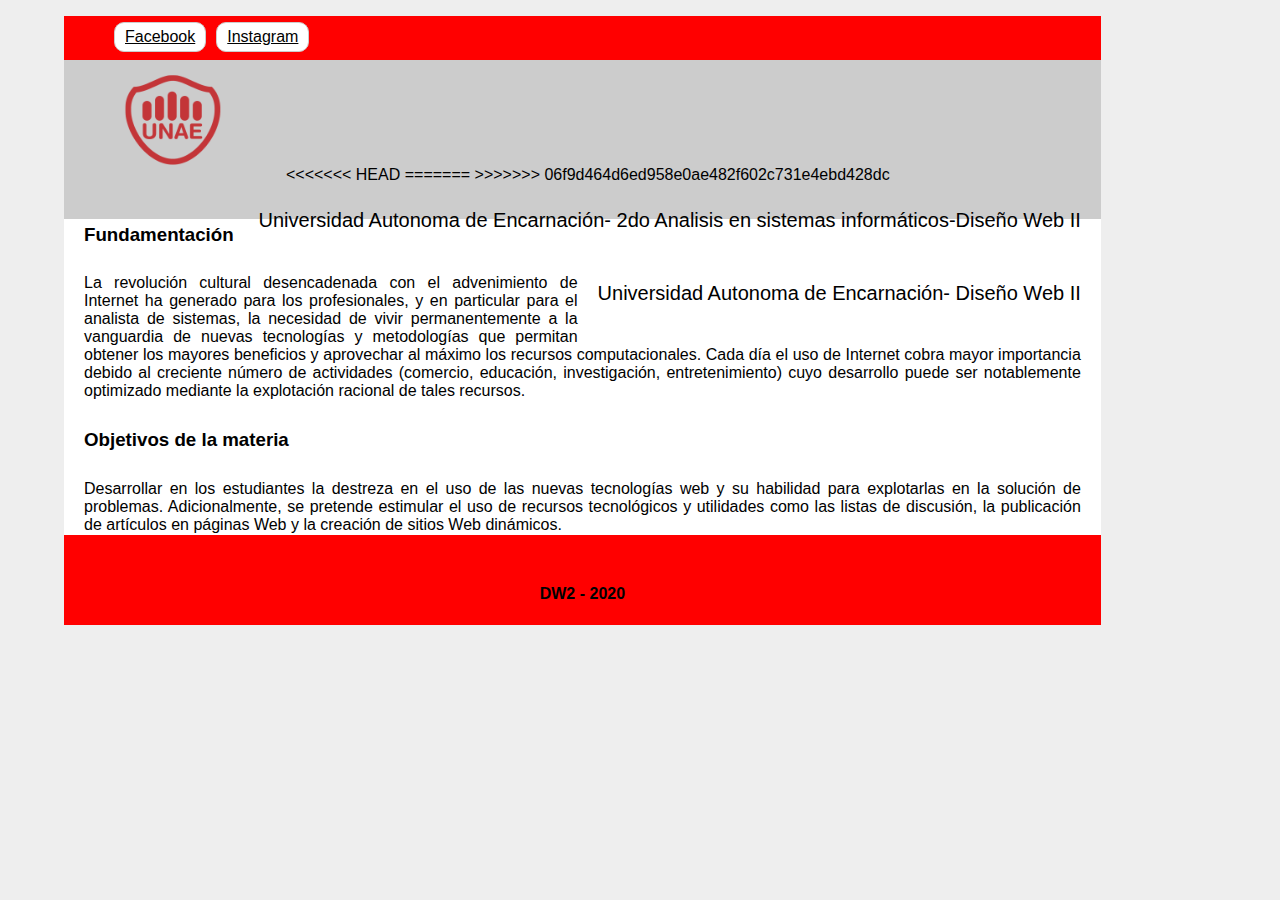
<file: clase02/index.html>
<!DOCTYPE html>
<html lang="es" dir="ltr">
  <head>
    <meta charset="utf-8">
    <title>Clase 02 - 2020- DW2</title>
    <link rel="stylesheet" href="css/estilos.css">
  </head>
  <body>
    <nav>
      <ul>
        <li><a href="#">Facebook</a></li>
        <li><a href="#">Instagram</a></li>
      </ul>
    </nav>
    <header>

      <img src="IMG/logo.png" alt="">
<<<<<<< HEAD
      <p> Universidad Autonoma de  Encarnación- 2do Analisis en sistemas informáticos-Diseño  Web II</p>
=======
      <p> Universidad Autonoma de  Encarnación- Diseño  Web II</p>
>>>>>>> 06f9d464d6ed958e0ae482f602c731e4ebd428dc
    </header>
    <main>
      <h3>Fundamentación </h3>
      <p>
        La revolución cultural desencadenada con el advenimiento de Internet ha generado para los profesionales, y en particular para el analista de sistemas, la necesidad de vivir permanentemente a la vanguardia de nuevas tecnologías y metodologías que permitan obtener los mayores beneficios y aprovechar al máximo los recursos computacionales. Cada día el uso de Internet cobra mayor importancia debido al creciente número de actividades (comercio, educación, investigación, entretenimiento) cuyo desarrollo puede ser notablemente optimizado mediante la explotación racional de tales recursos.
      </p>
      <h3>Objetivos de la materia</h3>
      <p>
        Desarrollar en los estudiantes la destreza en el uso de las nuevas tecnologías web y su habilidad para explotarlas en la solución de problemas. Adicionalmente, se pretende estimular el uso de recursos tecnológicos y utilidades como las listas de discusión, la publicación de artículos en páginas Web y la creación de sitios Web dinámicos.
      </p>
    </main>
    <footer>
      <p>DW2 - 2020   </p>
    </footer>
  </body>
</html>
</file>
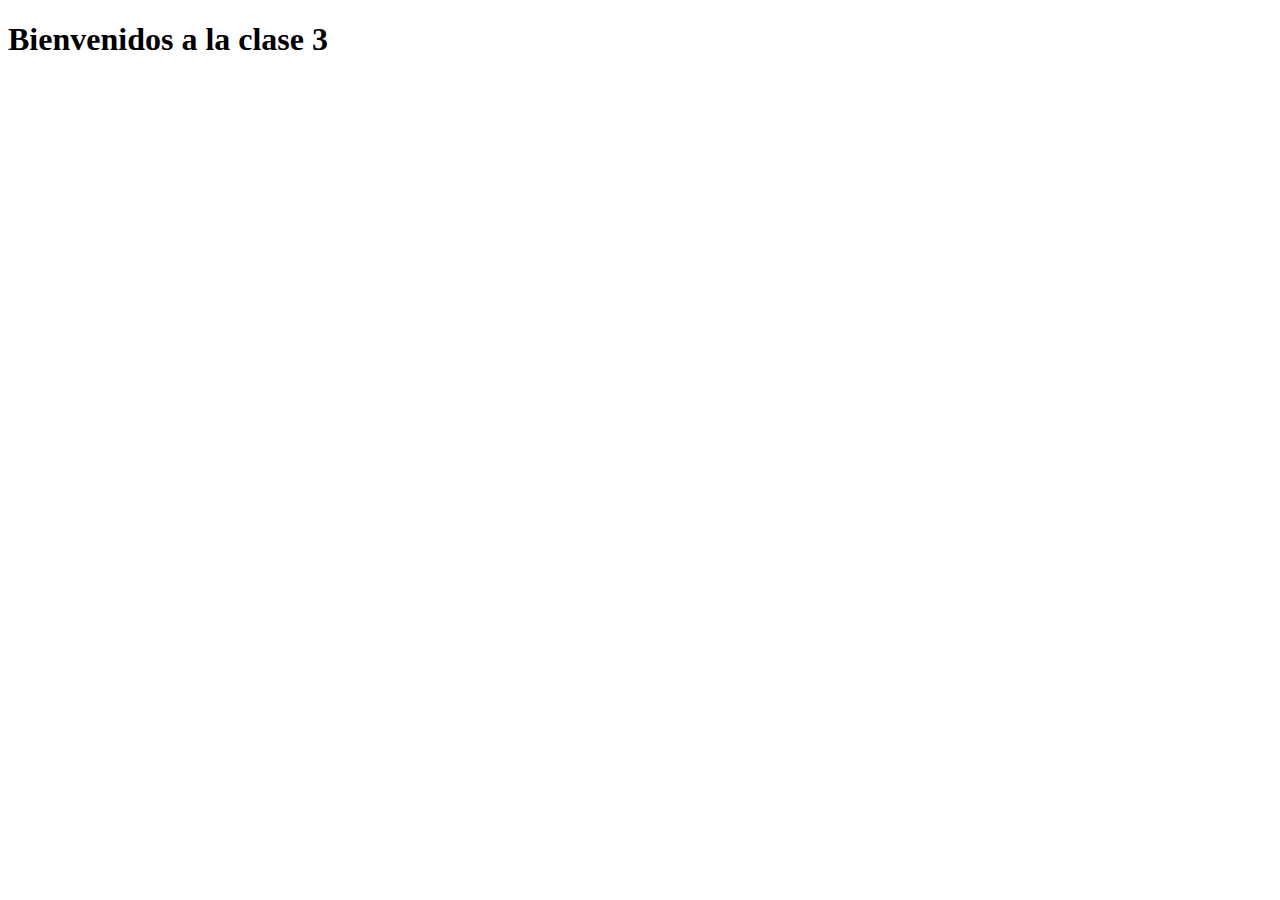
<file: clase03/index.html>
<!DOCTYPE html>
<html lang="es" dir="ltr">
  <head>
    <meta charset="utf-8">
    <title>Clase 03</title>

  </head>
  <body>
    <h1>Bienvenidos a la clase 3 </h1>
    <script src="js/app.js" type="text/javascript" charset="utf-8">
    </script>
  </body>
</html>
</file>
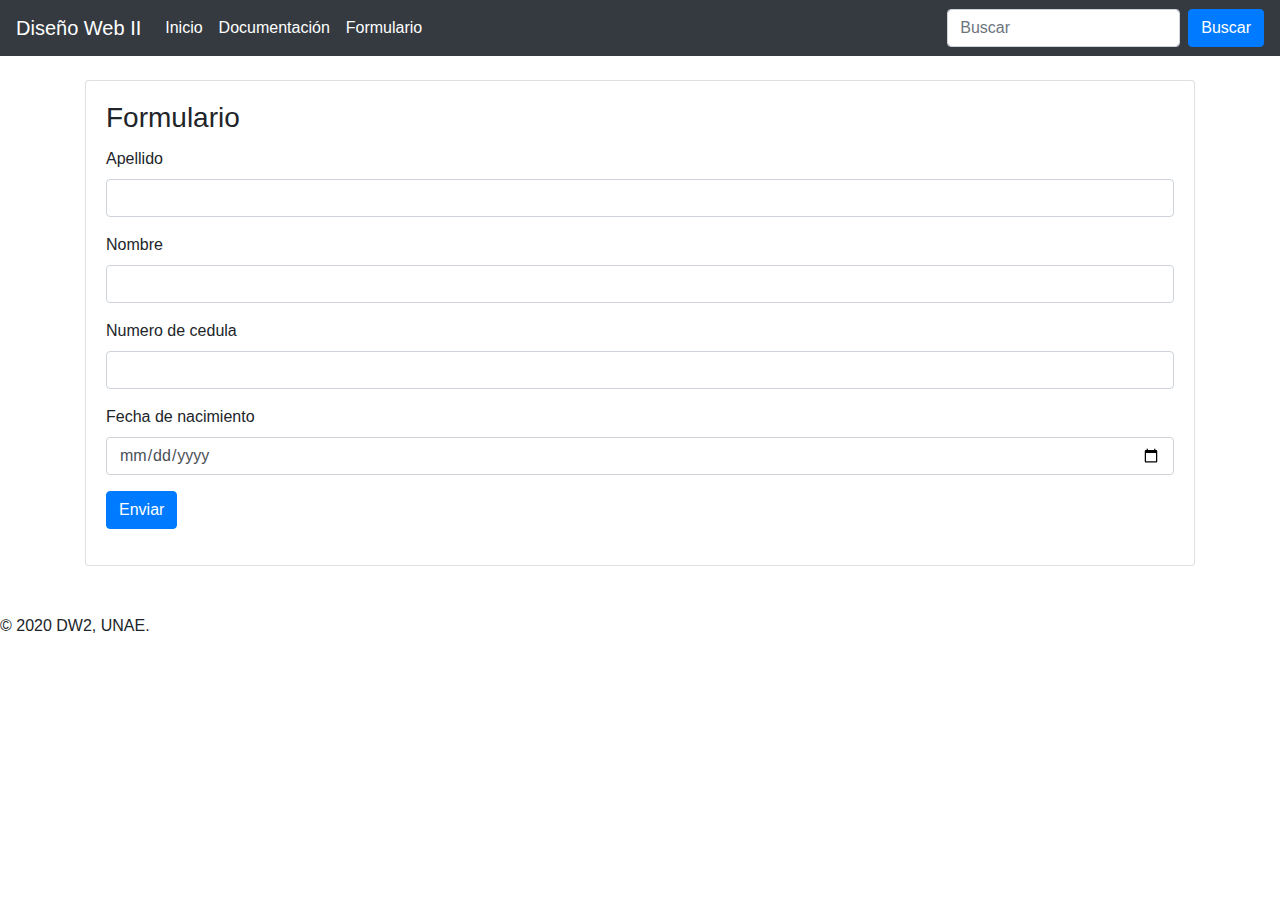
<file: clase06/index.html>
<!DOCTYPE html>
<html lang="es" dir="ltr">
  <head>
    <meta charset="utf-8">
    <title>clase 06</title>
    <link rel="stylesheet" href="lib/bootstrap/css/bootstrap.min.css">
    <script src="lib/jquery/jquery.min.js" charset="utf-8"></script>
    <script src="lib/bootstrap/js/bootstrap.min.js" charset="utf-8"></script>

  </head>
  <body>
    <nav class="navbar navbar-expand-lg navbar-dark bg-dark">
      <a class="navbar-brand" href="#">Diseño Web II</a>
      <button class="navbar-toggler" type="button" data-toggle="collapse" data-target="#navbarSupportedContent" aria-controls="navbarSupportedContent" aria-expanded="false" aria-label="Toggle navigation">
        <span class="navbar-toggler-icon"></span>
      </button>

      <div class="collapse navbar-collapse" id="navbarSupportedContent">
        <ul class="navbar-nav mr-auto">
          <li class="nav-item active">
            <a class="nav-link" href="#">Inicio <span class="sr-only">(current)</span></a>
          </li>
          <li class="nav-item active">
            <a class="nav-link" href="#">Documentación</a>
          </li>
          <li class="nav-item active">
            <a class="nav-link" href="#">Formulario</a>
          </li>
        </ul>
        <form class="form-inline my-2 my-lg-0">
          <input class="form-control mr-sm-2" type="search" placeholder="Buscar" aria-label="Search">
          <button class="btn btn-primary" type="submit">Buscar</button>
        </form>
      </div>
    </nav>
<br>
<div class="container">
<div class="card">
<div class="card-body">
<h3 class="card-title">Formulario</h3>


<form class="" action="index.html" method="post">
  <input type="hidden" id="idx" value="">
    <p>
      <label for="apellido">Apellido</label> <br>
      <input type="text" id="apellido" class="form-control" value="">
    </p>
    <p>
      <label for="nombre">Nombre</label><br>
      <input type="text" id="nombre" value=""  class="form-control" >
    </p>
    <p>
      <label for="cedula">Numero de cedula</label><br>
      <input type="number" id="cedula" value=""  class="form-control" >
    <p>
    <p>
      <label for="fenac">Fecha de nacimiento</label><br>
      <input type="date" id="fenac" value=""  class="form-control" >
    <p>
    <button type="button" id="enviar"  class="btn btn-primary" >Enviar</button>
</form>
</div>
</div>
</div>
<br>
<div class="container" id="datos">

</div>
<br>
<script src="js/app.js" charset="utf-8"></script>
  </body>
</html>
© 2020 DW2, UNAE.
</file>
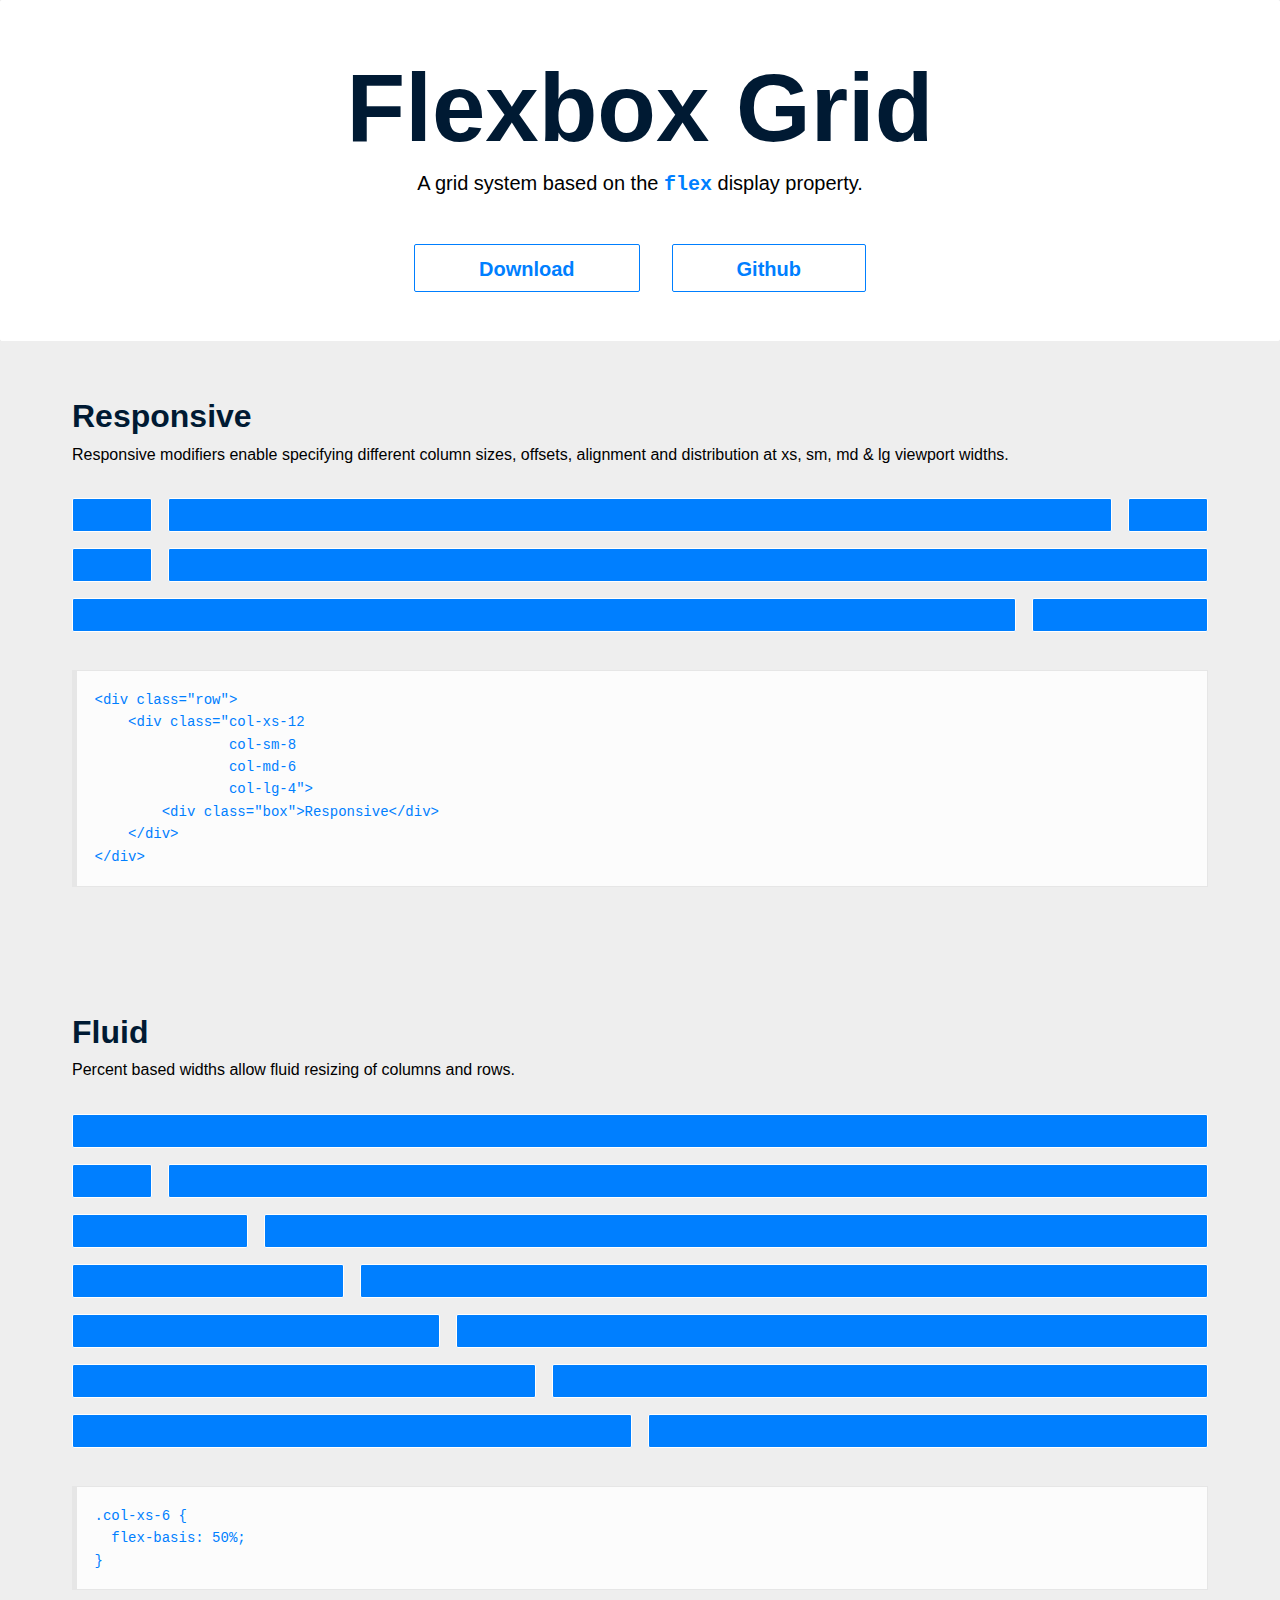
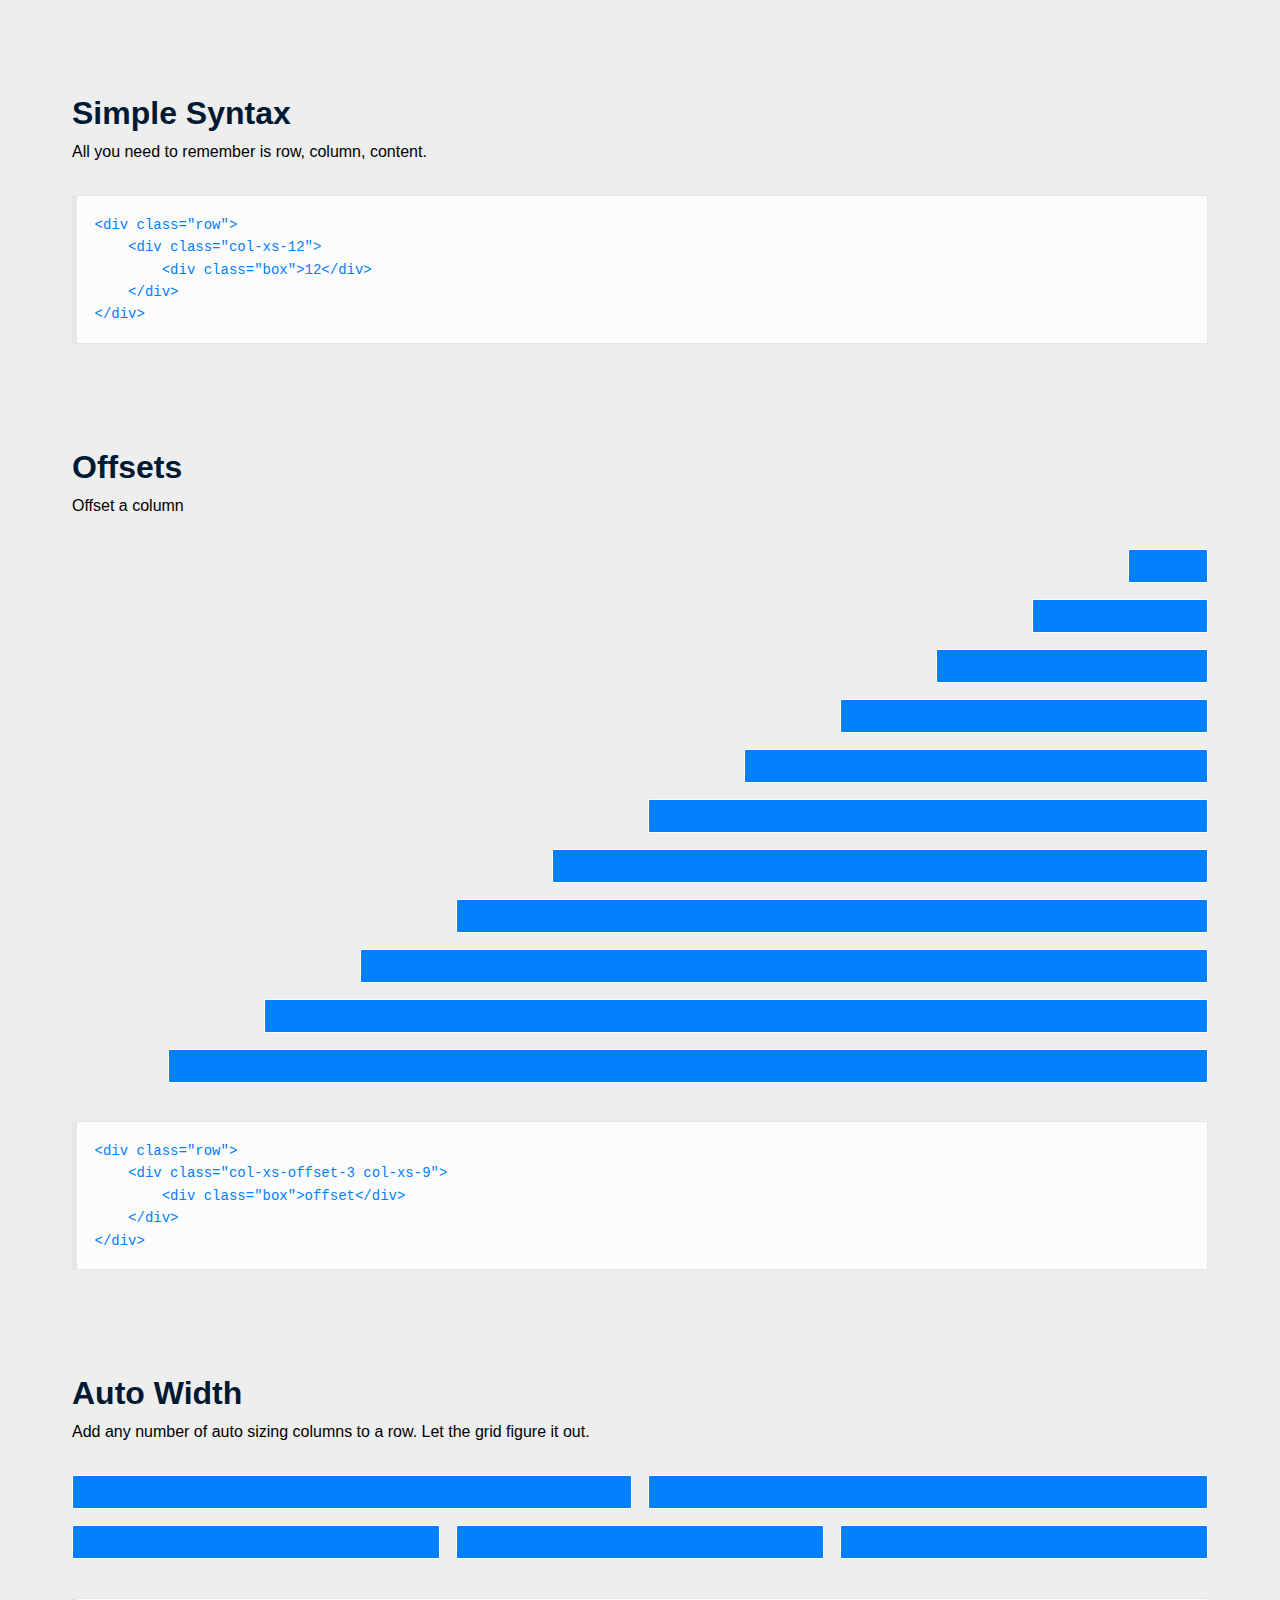
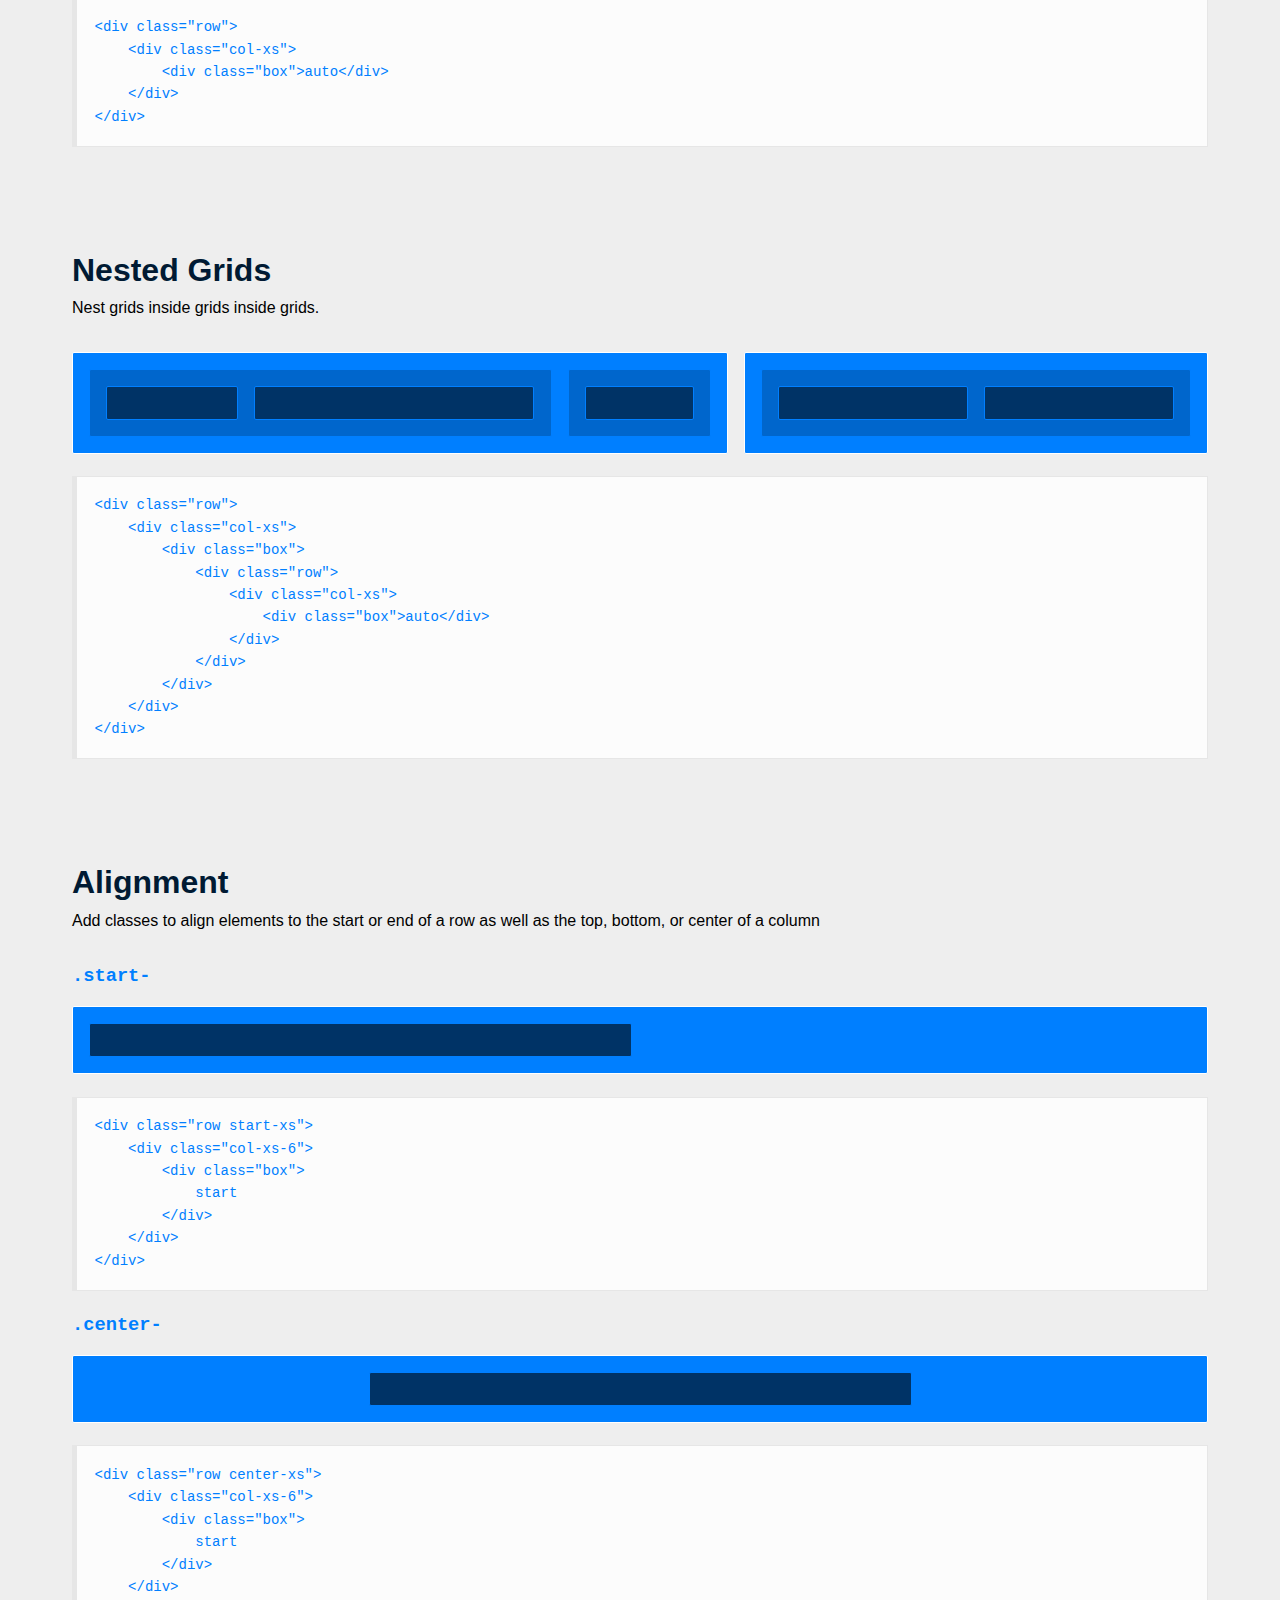
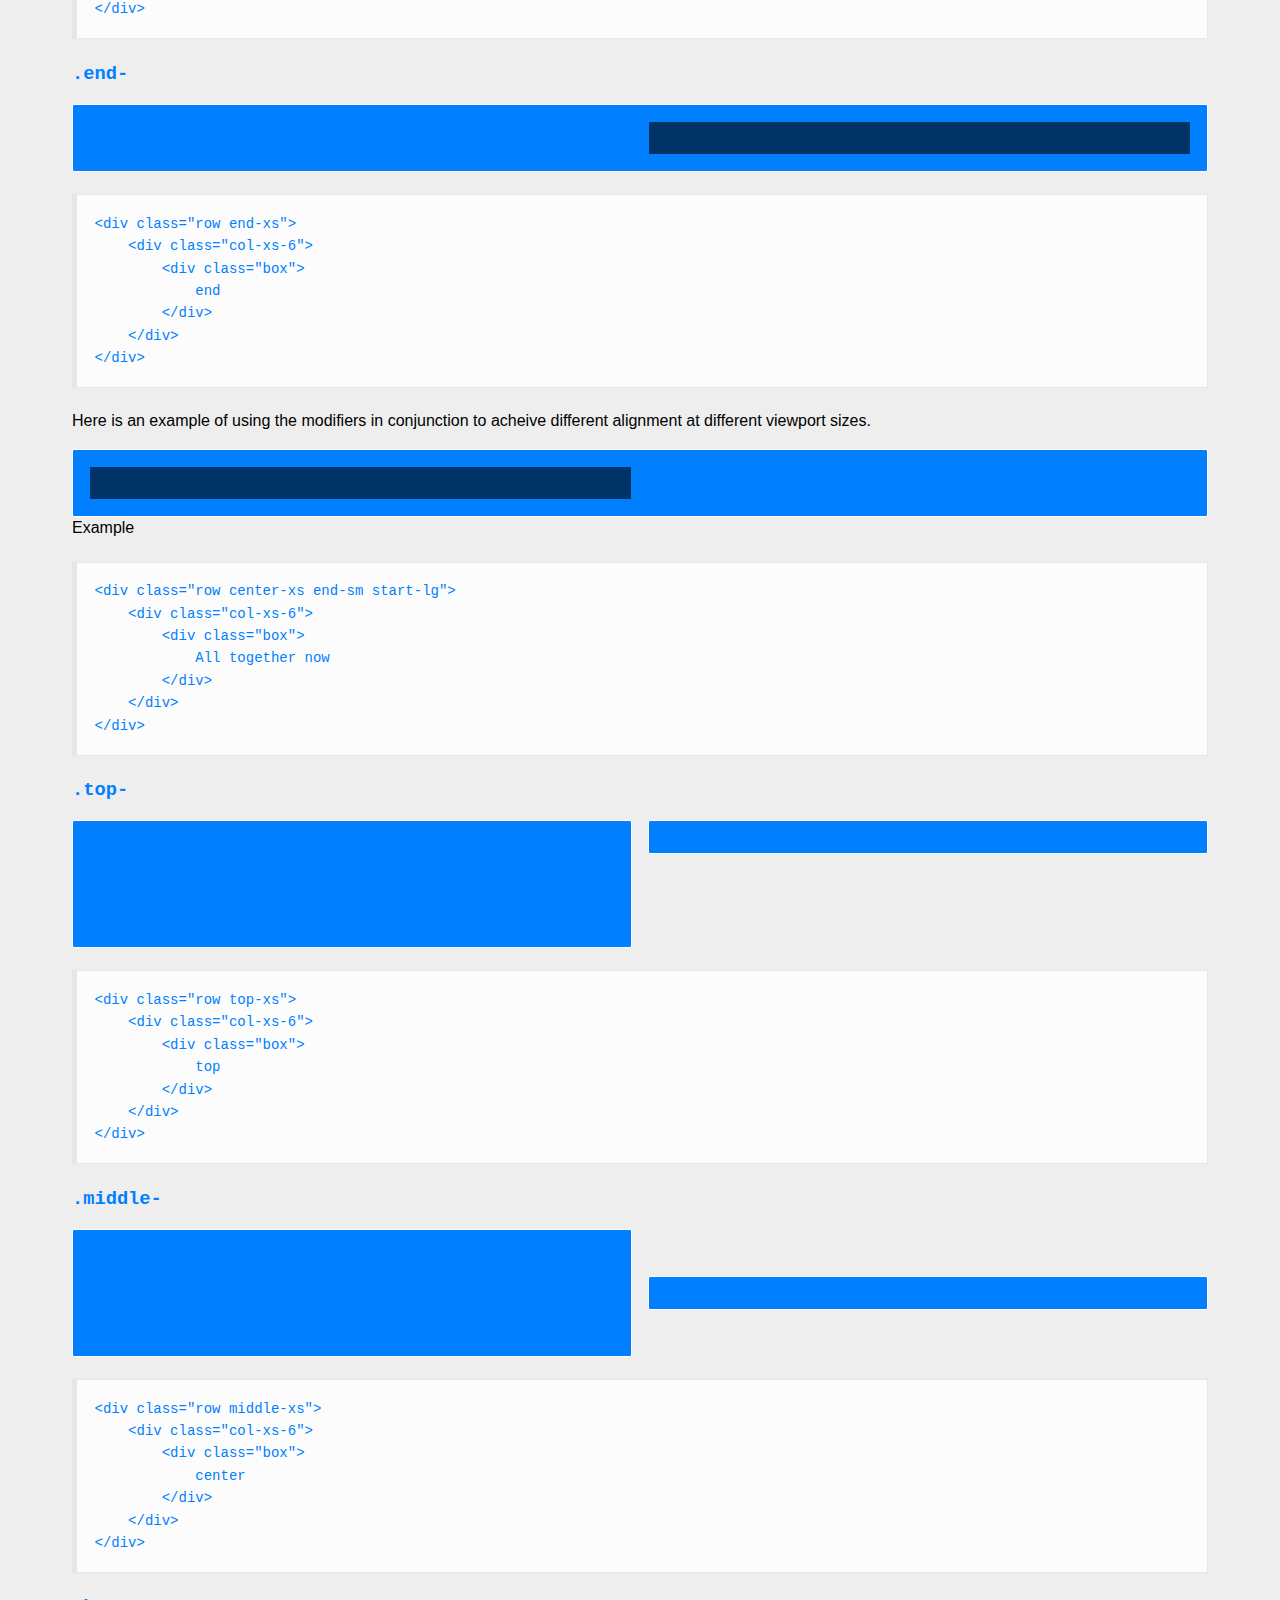
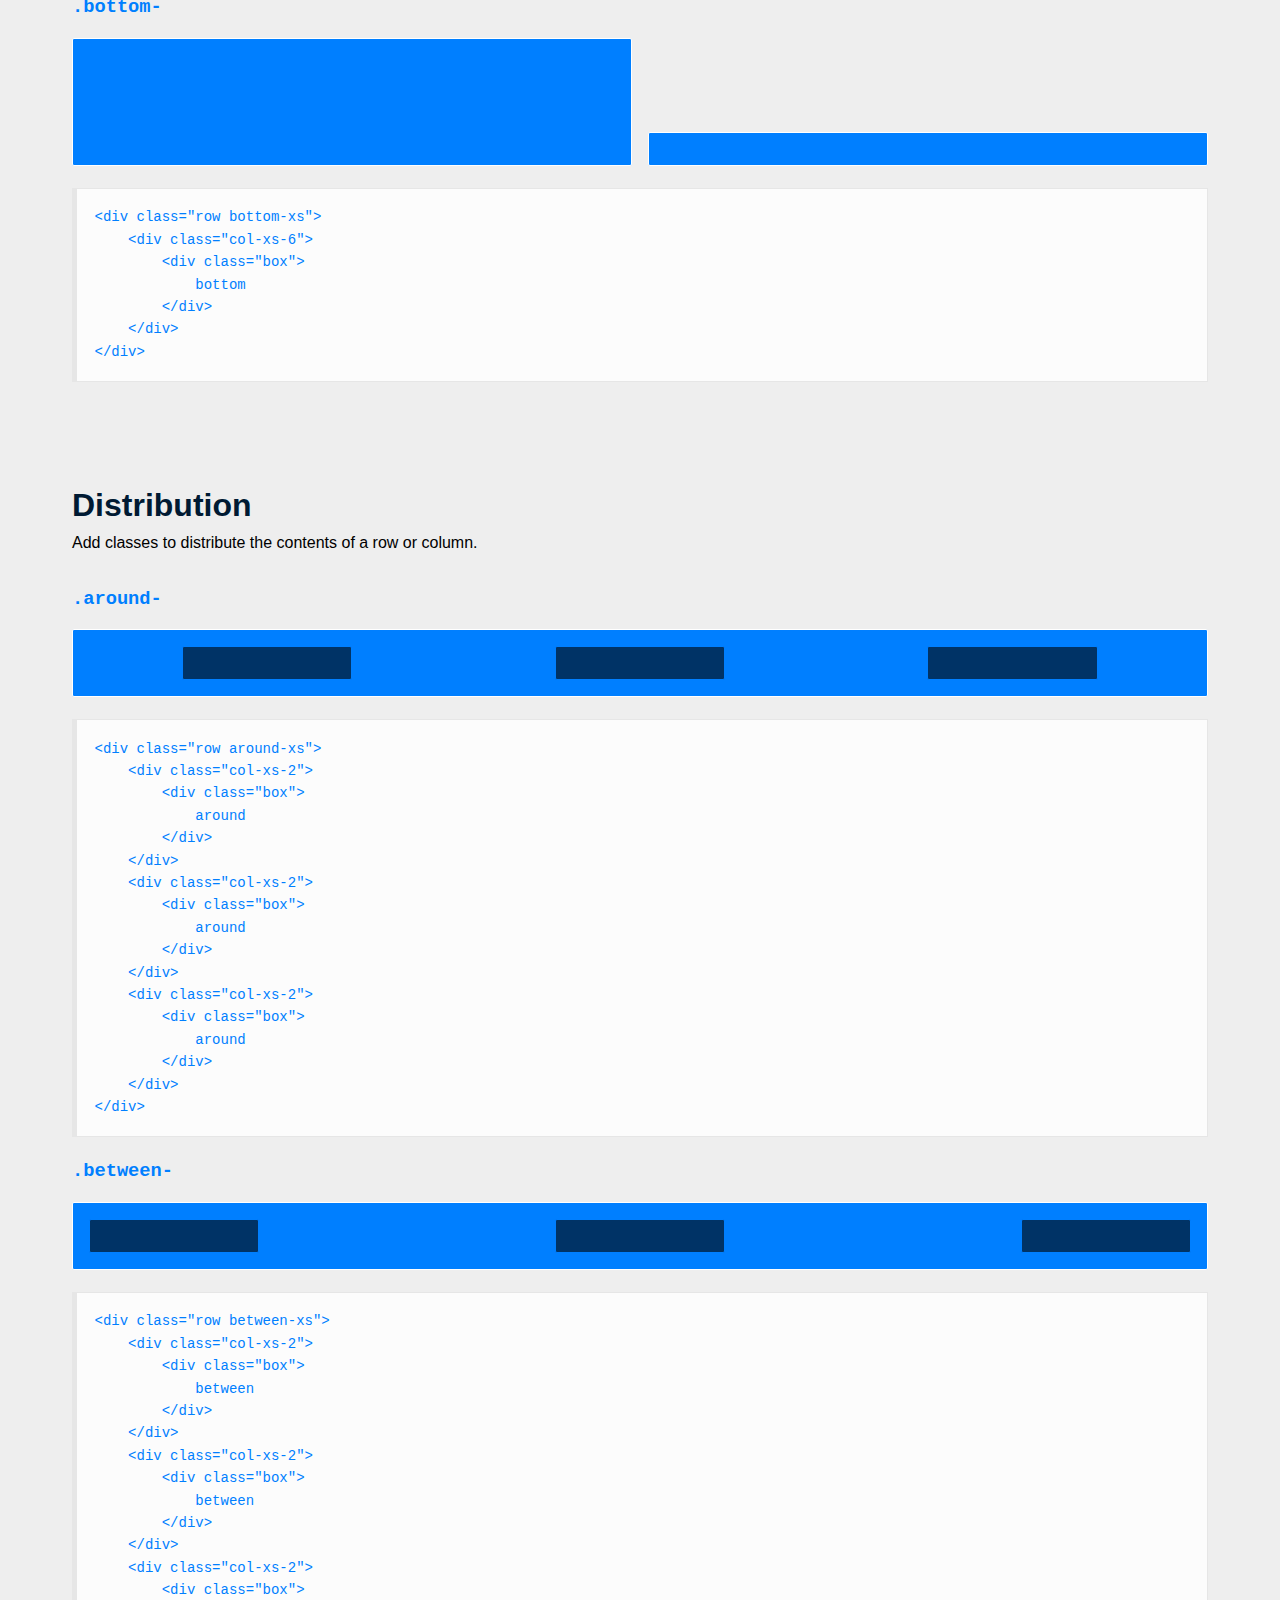
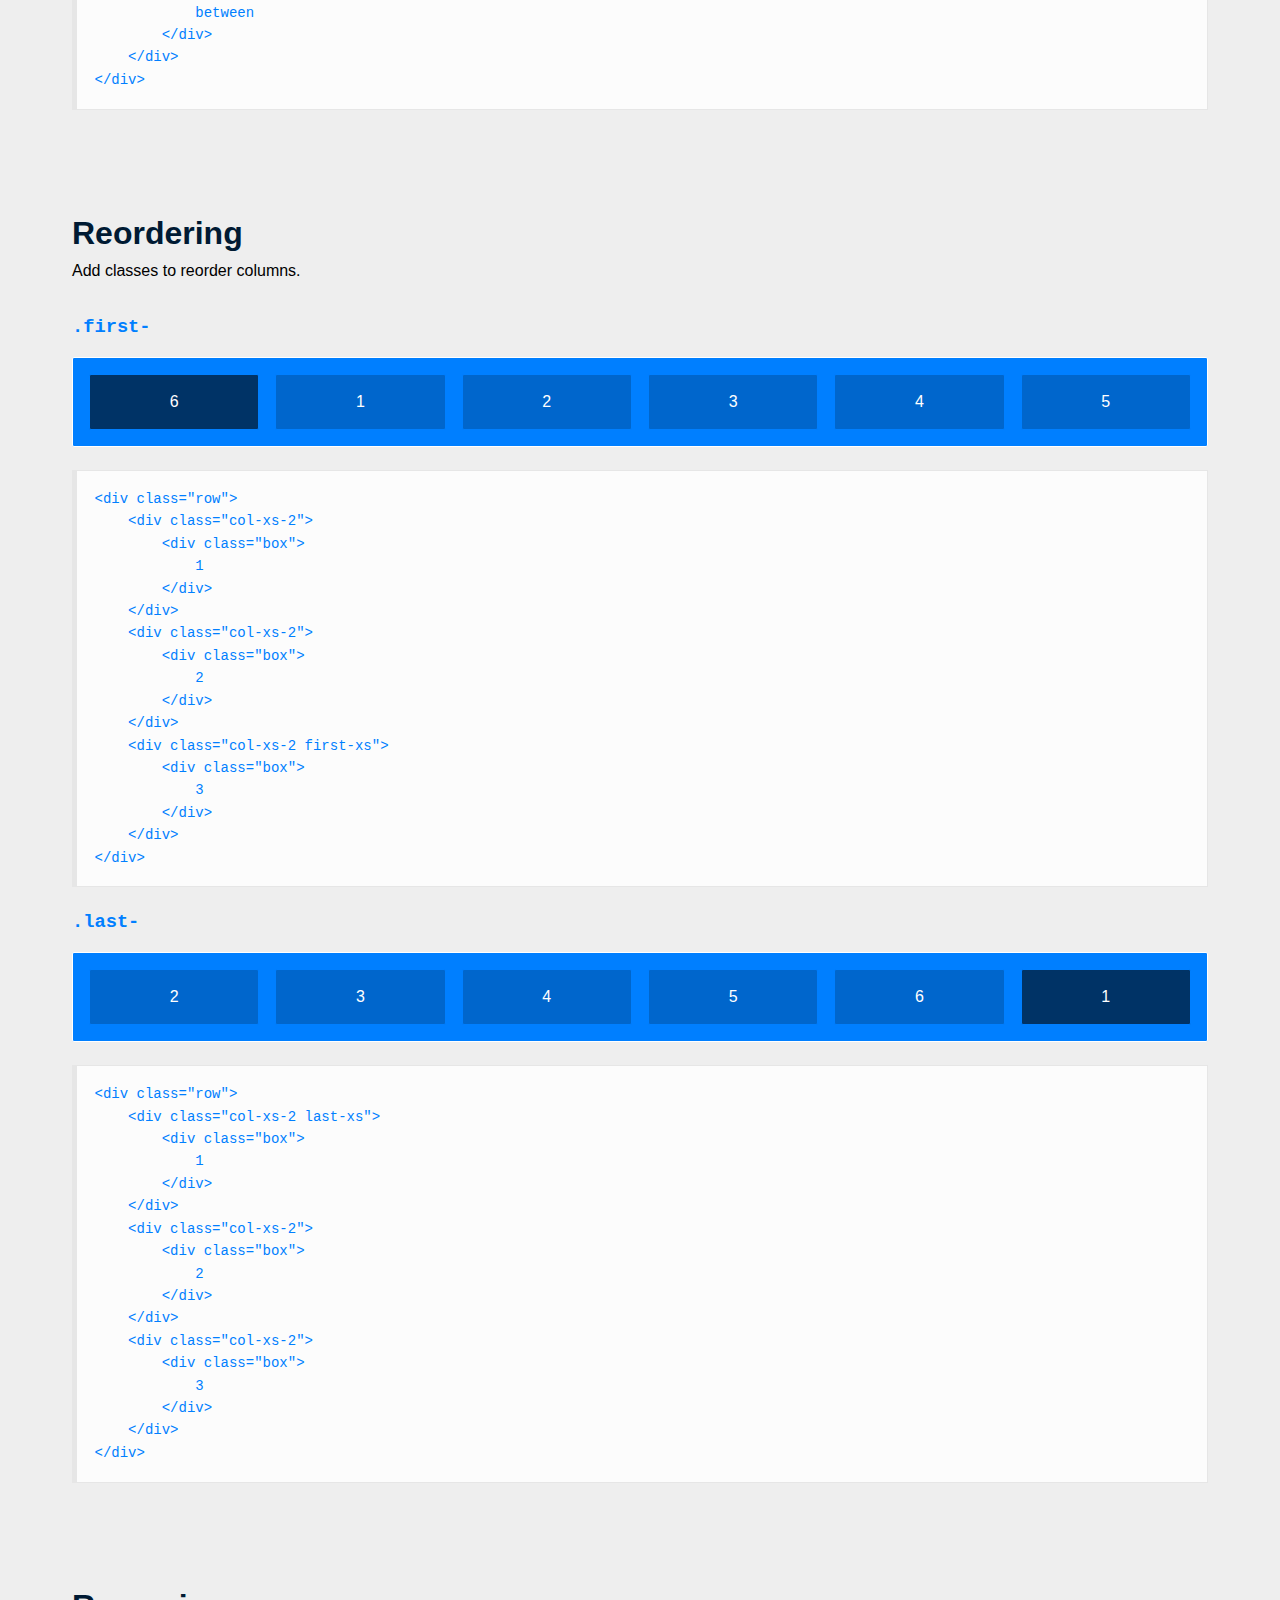
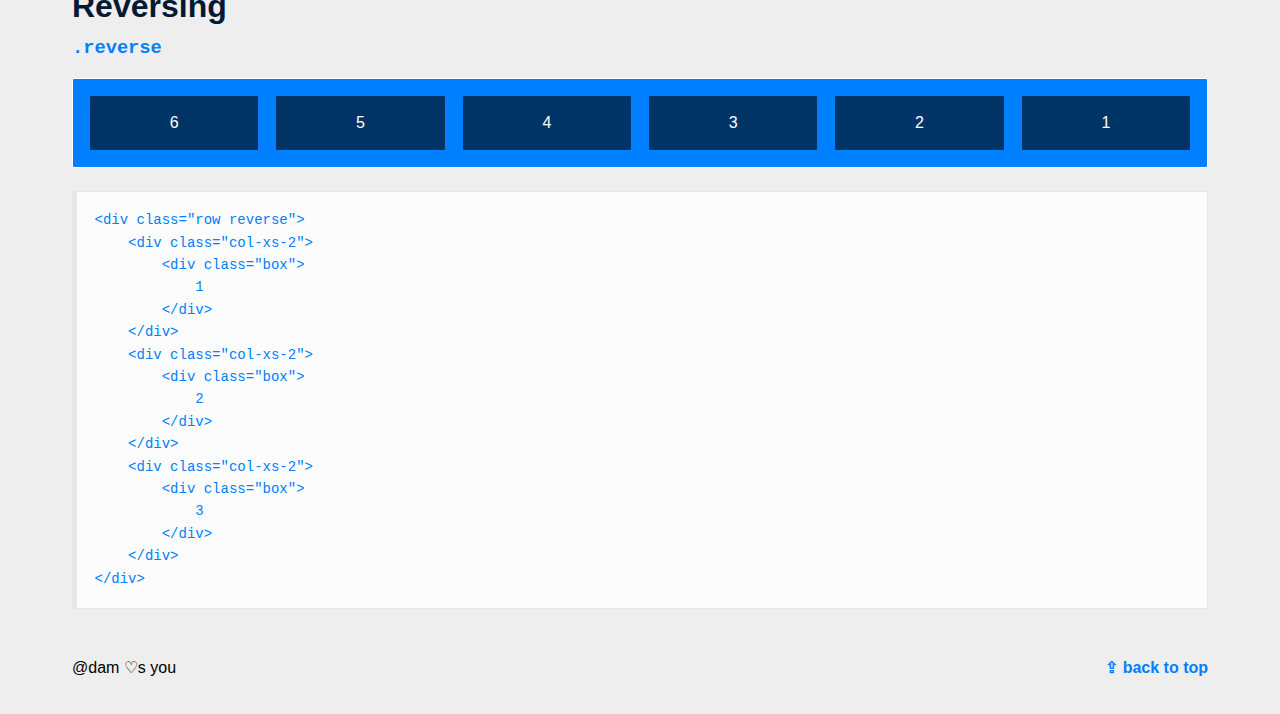
<file: clase06/lib/flexboxgrid-6.3.1/index.html>
<!DOCTYPE HTML><html><head><meta charset="utf-8"><meta http-equiv="X-UA-Compatible" content="IE=edge"><title>Flexbox Grid</title><meta name="viewport" content="width=device-width, initial-scale=1"><style>/*! normalize.css v2.1.3 | MIT License | git.io/normalize */article,aside,details,figcaption,figure,footer,header,hgroup,main,nav,section,summary{display:block}audio,canvas,video{display:inline-block}audio:not([controls]){display:none;height:0}[hidden],template{display:none}html{font-family:sans-serif;-ms-text-size-adjust:100%;-webkit-text-size-adjust:100%}a{background:0 0}a:focus{outline:thin dotted}a:active,a:hover{outline:0}h1{font-size:2em;margin:.67em 0}abbr[title]{border-bottom:1px dotted}b,strong{font-weight:700}dfn{font-style:italic}hr{-moz-box-sizing:content-box;box-sizing:content-box;height:0}mark{background:#ff0;color:#000}code,kbd,pre,samp{font-family:monospace,serif;font-size:1em}q{quotes:"\201C" "\201D" "\2018" "\2019"}small{font-size:80%}sub,sup{font-size:75%;line-height:0;position:relative;vertical-align:baseline}sup{top:-.5em}sub{bottom:-.25em}img{border:0}svg:not(:root){overflow:hidden}figure{margin:0}fieldset{border:1px solid silver;margin:0 2px;padding:.35em .625em .75em}legend{border:0;padding:0}button,input,select,textarea{font-family:inherit;font-size:100%;margin:0}button,input{line-height:normal}button,select{text-transform:none}button,html input[type=button],input[type=reset],input[type=submit]{-webkit-appearance:button;cursor:pointer}button[disabled],html input[disabled]{cursor:default}input[type=checkbox],input[type=radio]{box-sizing:border-box;padding:0}input[type=search]{-webkit-appearance:textfield;-moz-box-sizing:content-box;-webkit-box-sizing:content-box;box-sizing:content-box}input[type=search]::-webkit-search-cancel-button,input[type=search]::-webkit-search-decoration{-webkit-appearance:none}button::-moz-focus-inner,input::-moz-focus-inner{border:0;padding:0}textarea{overflow:auto;vertical-align:top}table{border-collapse:collapse;border-spacing:0}body{box-sizing:border-box;padding:0;margin:0;font-size:18px;font-family:HelveticaNeue-Light,"Helvetica Neue Light","Helvetica Neue",Helvetica,Arial,"Lucida Grande",sans-serif;font-weight:400;background:#EEE;line-height:1.4rem}h1,h2,h3,h4,h5,h6{font-family:Gibson,HelveticaNeue-Light,"Helvetica Neue Light","Helvetica Neue",Helvetica,Arial,"Lucida Grande",sans-serif;color:#001A33}h2{font-size:2rem;margin:1rem 0}:focus{outline-color:transparent;outline-style:none}h2+p{margin:0 0 2rem}a{text-decoration:none;color:#007FFF;padding:0 0 .2rem;font-weight:700}a:hover{color:#007FFF}pre{overflow-x:auto;padding:1.25em;border:1px solid #e6e6e6;border-left-width:5px;margin:1.6em 0;font-size:.875em;background:#fcfcfc;white-space:pre;word-wrap:normal}code{color:#007FFF}.layout{display:flex;min-height:100vh;flex-direction:column}.page-nav{box-sizing:border-box;position:fixed;padding:.5rem;width:100%;background:0 0}.page{z-index:0;background:#EEE}.wrap{box-sizing:border-box;max-width:1200px;margin:0 auto}.page-section{padding-top:3rem;margin-bottom:3rem}.page-features{width:100%;background:#001a33;overflow:scroll}.menu-button{position:fixed;top:.75rem;right:.75rem;z-index:1;box-sizing:border-box;padding:.45rem;height:3rem;width:3rem;background:#FFF;border:1px solid transparent;user-select:none}.menu-button:hover{border:1px solid #007FFF;border-radius:2px}.menu-button:active{background:#EEE;border:1px solid transparent}.open{transform:translate3d(-15rem,0,0)}.menu-button-icon{width:2rem;height:2rem}.hero{box-sizing:border-box;padding:2rem;background:#FFF;border:1px solid #FFF;border-radius:2px}.hero-headline{font-size:3rem;white-space:nowrap;margin-bottom:0}.hero-copy{font-size:1rem;margin-bottom:0;padding:0 2rem;text-align:center}.slide-menu{display:block;position:fixed;overflow:auto;top:0;right:0;bottom:0;height:100%;width:250px}.menu{box-sizing:border-box;padding-bottom:5rem;background:#001a33}.menu-header{box-sizing:border-box;padding:3rem 3rem 0;color:#eee}.menu-list{margin:0;padding:0;list-style:none}.menu-list-item{height:3rem;line-height:3rem;font-size:1rem;color:#007FFF;background:0 0;transition:all .2s ease-in}.menu-link{box-sizing:border-box;padding-left:3rem;display:block;color:#007FFF;transition:color .2s ease-in}.menu-link:hover{color:#3298ff;border-bottom:0}.link-top{align-self:flex-end}.button{position:relative;display:inline-block;box-sizing:border-box;min-width:11rem;padding:0 4rem;margin:1rem;height:3rem;line-height:3rem;border:1px solid #007FFF;border-radius:2px;color:#007FFF;font-size:1.25rem;transition:background-color,.15s}.button:hover{background:#39F;border-color:#39F;color:#FFF;text-shadow:0 1px #007FFF}.button:active{background:#007FFF;color:#FFF;border-top:2px solid #06C}.box,.box-first,.box-large,.box-nested,.box-row{position:relative;box-sizing:border-box;min-height:1rem;margin-bottom:0;background:#007FFF;border:1px solid #FFF;border-radius:2px;overflow:hidden;text-align:center;color:#fff}.box-row{margin-bottom:1rem}.box-first{background:#06C;border-color:#007FFF}.box-nested{background:#036;border-color:#007FFF}.box-large{height:8rem}.box-container{box-sizing:border-box;padding:.5rem}.page-footer{box-sizing:border-box;padding-bottom:3rem}.tag{color:#000;font-weight:400}.end{text-align:end}.invisible-xs{display:none;visibility:hidden}.visible-xs{display:block;visibility:visible}@media only screen and (min-width:48rem){body{font-size:16px}.slide-menu{width:25%}.open{transform:translate3d(0,0,0)}.hero-headline{font-size:6rem;margin-bottom:2rem}.hero-copy{font-size:1.25rem;margin-bottom:2rem}.box,.box-first,.box-large,.box-nested,.box-row{padding:1rem}.invisible-md{display:none;visibility:hidden}.visible-md{display:block;visibility:visible}}.container,.container-fluid{margin-right:auto;margin-left:auto}.container-fluid{padding-right:2rem;padding-left:2rem}.row{box-sizing:border-box;display:-webkit-box;display:-ms-flexbox;display:flex;-webkit-box-flex:0;-ms-flex:0 1 auto;flex:0 1 auto;-webkit-box-orient:horizontal;-webkit-box-direction:normal;-ms-flex-direction:row;flex-direction:row;-ms-flex-wrap:wrap;flex-wrap:wrap;margin-right:-.5rem;margin-left:-.5rem}.row.reverse{-webkit-box-orient:horizontal;-webkit-box-direction:reverse;-ms-flex-direction:row-reverse;flex-direction:row-reverse}.col.reverse{-webkit-box-orient:vertical;-webkit-box-direction:reverse;-ms-flex-direction:column-reverse;flex-direction:column-reverse}.col-xs,.col-xs-1,.col-xs-10,.col-xs-11,.col-xs-12,.col-xs-2,.col-xs-3,.col-xs-4,.col-xs-5,.col-xs-6,.col-xs-7,.col-xs-8,.col-xs-9,.col-xs-offset-0,.col-xs-offset-1,.col-xs-offset-10,.col-xs-offset-11,.col-xs-offset-12,.col-xs-offset-2,.col-xs-offset-3,.col-xs-offset-4,.col-xs-offset-5,.col-xs-offset-6,.col-xs-offset-7,.col-xs-offset-8,.col-xs-offset-9{box-sizing:border-box;-webkit-box-flex:0;-ms-flex:0 0 auto;flex:0 0 auto;padding-right:.5rem;padding-left:.5rem}.col-xs{-webkit-box-flex:1;-ms-flex-positive:1;flex-grow:1;-ms-flex-preferred-size:0;flex-basis:0;max-width:100%}.col-xs-1{-ms-flex-preferred-size:8.33333333%;flex-basis:8.33333333%;max-width:8.33333333%}.col-xs-2{-ms-flex-preferred-size:16.66666667%;flex-basis:16.66666667%;max-width:16.66666667%}.col-xs-3{-ms-flex-preferred-size:25%;flex-basis:25%;max-width:25%}.col-xs-4{-ms-flex-preferred-size:33.33333333%;flex-basis:33.33333333%;max-width:33.33333333%}.col-xs-5{-ms-flex-preferred-size:41.66666667%;flex-basis:41.66666667%;max-width:41.66666667%}.col-xs-6{-ms-flex-preferred-size:50%;flex-basis:50%;max-width:50%}.col-xs-7{-ms-flex-preferred-size:58.33333333%;flex-basis:58.33333333%;max-width:58.33333333%}.col-xs-8{-ms-flex-preferred-size:66.66666667%;flex-basis:66.66666667%;max-width:66.66666667%}.col-xs-9{-ms-flex-preferred-size:75%;flex-basis:75%;max-width:75%}.col-xs-10{-ms-flex-preferred-size:83.33333333%;flex-basis:83.33333333%;max-width:83.33333333%}.col-xs-11{-ms-flex-preferred-size:91.66666667%;flex-basis:91.66666667%;max-width:91.66666667%}.col-xs-12{-ms-flex-preferred-size:100%;flex-basis:100%;max-width:100%}.col-xs-offset-0{margin-left:0}.col-xs-offset-1{margin-left:8.33333333%}.col-xs-offset-2{margin-left:16.66666667%}.col-xs-offset-3{margin-left:25%}.col-xs-offset-4{margin-left:33.33333333%}.col-xs-offset-5{margin-left:41.66666667%}.col-xs-offset-6{margin-left:50%}.col-xs-offset-7{margin-left:58.33333333%}.col-xs-offset-8{margin-left:66.66666667%}.col-xs-offset-9{margin-left:75%}.col-xs-offset-10{margin-left:83.33333333%}.col-xs-offset-11{margin-left:91.66666667%}.start-xs{-webkit-box-pack:start;-ms-flex-pack:start;justify-content:flex-start;text-align:start}.center-xs{-webkit-box-pack:center;-ms-flex-pack:center;justify-content:center;text-align:center}.end-xs{-webkit-box-pack:end;-ms-flex-pack:end;justify-content:flex-end;text-align:end}.top-xs{-webkit-box-align:start;-ms-flex-align:start;align-items:flex-start}.middle-xs{-webkit-box-align:center;-ms-flex-align:center;align-items:center}.bottom-xs{-webkit-box-align:end;-ms-flex-align:end;align-items:flex-end}.around-xs{-ms-flex-pack:distribute;justify-content:space-around}.between-xs{-webkit-box-pack:justify;-ms-flex-pack:justify;justify-content:space-between}.first-xs{-webkit-box-ordinal-group:0;-ms-flex-order:-1;order:-1}.last-xs{-webkit-box-ordinal-group:2;-ms-flex-order:1;order:1}@media only screen and (min-width:48em){.container{width:49rem}.col-sm,.col-sm-1,.col-sm-10,.col-sm-11,.col-sm-12,.col-sm-2,.col-sm-3,.col-sm-4,.col-sm-5,.col-sm-6,.col-sm-7,.col-sm-8,.col-sm-9,.col-sm-offset-0,.col-sm-offset-1,.col-sm-offset-10,.col-sm-offset-11,.col-sm-offset-12,.col-sm-offset-2,.col-sm-offset-3,.col-sm-offset-4,.col-sm-offset-5,.col-sm-offset-6,.col-sm-offset-7,.col-sm-offset-8,.col-sm-offset-9{box-sizing:border-box;-webkit-box-flex:0;-ms-flex:0 0 auto;flex:0 0 auto;padding-right:.5rem;padding-left:.5rem}.col-sm{-webkit-box-flex:1;-ms-flex-positive:1;flex-grow:1;-ms-flex-preferred-size:0;flex-basis:0;max-width:100%}.col-sm-1{-ms-flex-preferred-size:8.33333333%;flex-basis:8.33333333%;max-width:8.33333333%}.col-sm-2{-ms-flex-preferred-size:16.66666667%;flex-basis:16.66666667%;max-width:16.66666667%}.col-sm-3{-ms-flex-preferred-size:25%;flex-basis:25%;max-width:25%}.col-sm-4{-ms-flex-preferred-size:33.33333333%;flex-basis:33.33333333%;max-width:33.33333333%}.col-sm-5{-ms-flex-preferred-size:41.66666667%;flex-basis:41.66666667%;max-width:41.66666667%}.col-sm-6{-ms-flex-preferred-size:50%;flex-basis:50%;max-width:50%}.col-sm-7{-ms-flex-preferred-size:58.33333333%;flex-basis:58.33333333%;max-width:58.33333333%}.col-sm-8{-ms-flex-preferred-size:66.66666667%;flex-basis:66.66666667%;max-width:66.66666667%}.col-sm-9{-ms-flex-preferred-size:75%;flex-basis:75%;max-width:75%}.col-sm-10{-ms-flex-preferred-size:83.33333333%;flex-basis:83.33333333%;max-width:83.33333333%}.col-sm-11{-ms-flex-preferred-size:91.66666667%;flex-basis:91.66666667%;max-width:91.66666667%}.col-sm-12{-ms-flex-preferred-size:100%;flex-basis:100%;max-width:100%}.col-sm-offset-0{margin-left:0}.col-sm-offset-1{margin-left:8.33333333%}.col-sm-offset-2{margin-left:16.66666667%}.col-sm-offset-3{margin-left:25%}.col-sm-offset-4{margin-left:33.33333333%}.col-sm-offset-5{margin-left:41.66666667%}.col-sm-offset-6{margin-left:50%}.col-sm-offset-7{margin-left:58.33333333%}.col-sm-offset-8{margin-left:66.66666667%}.col-sm-offset-9{margin-left:75%}.col-sm-offset-10{margin-left:83.33333333%}.col-sm-offset-11{margin-left:91.66666667%}.start-sm{-webkit-box-pack:start;-ms-flex-pack:start;justify-content:flex-start;text-align:start}.center-sm{-webkit-box-pack:center;-ms-flex-pack:center;justify-content:center;text-align:center}.end-sm{-webkit-box-pack:end;-ms-flex-pack:end;justify-content:flex-end;text-align:end}.top-sm{-webkit-box-align:start;-ms-flex-align:start;align-items:flex-start}.middle-sm{-webkit-box-align:center;-ms-flex-align:center;align-items:center}.bottom-sm{-webkit-box-align:end;-ms-flex-align:end;align-items:flex-end}.around-sm{-ms-flex-pack:distribute;justify-content:space-around}.between-sm{-webkit-box-pack:justify;-ms-flex-pack:justify;justify-content:space-between}.first-sm{-webkit-box-ordinal-group:0;-ms-flex-order:-1;order:-1}.last-sm{-webkit-box-ordinal-group:2;-ms-flex-order:1;order:1}}@media only screen and (min-width:64em){.container{width:65rem}.col-md,.col-md-1,.col-md-10,.col-md-11,.col-md-12,.col-md-2,.col-md-3,.col-md-4,.col-md-5,.col-md-6,.col-md-7,.col-md-8,.col-md-9,.col-md-offset-0,.col-md-offset-1,.col-md-offset-10,.col-md-offset-11,.col-md-offset-12,.col-md-offset-2,.col-md-offset-3,.col-md-offset-4,.col-md-offset-5,.col-md-offset-6,.col-md-offset-7,.col-md-offset-8,.col-md-offset-9{box-sizing:border-box;-webkit-box-flex:0;-ms-flex:0 0 auto;flex:0 0 auto;padding-right:.5rem;padding-left:.5rem}.col-md{-webkit-box-flex:1;-ms-flex-positive:1;flex-grow:1;-ms-flex-preferred-size:0;flex-basis:0;max-width:100%}.col-md-1{-ms-flex-preferred-size:8.33333333%;flex-basis:8.33333333%;max-width:8.33333333%}.col-md-2{-ms-flex-preferred-size:16.66666667%;flex-basis:16.66666667%;max-width:16.66666667%}.col-md-3{-ms-flex-preferred-size:25%;flex-basis:25%;max-width:25%}.col-md-4{-ms-flex-preferred-size:33.33333333%;flex-basis:33.33333333%;max-width:33.33333333%}.col-md-5{-ms-flex-preferred-size:41.66666667%;flex-basis:41.66666667%;max-width:41.66666667%}.col-md-6{-ms-flex-preferred-size:50%;flex-basis:50%;max-width:50%}.col-md-7{-ms-flex-preferred-size:58.33333333%;flex-basis:58.33333333%;max-width:58.33333333%}.col-md-8{-ms-flex-preferred-size:66.66666667%;flex-basis:66.66666667%;max-width:66.66666667%}.col-md-9{-ms-flex-preferred-size:75%;flex-basis:75%;max-width:75%}.col-md-10{-ms-flex-preferred-size:83.33333333%;flex-basis:83.33333333%;max-width:83.33333333%}.col-md-11{-ms-flex-preferred-size:91.66666667%;flex-basis:91.66666667%;max-width:91.66666667%}.col-md-12{-ms-flex-preferred-size:100%;flex-basis:100%;max-width:100%}.col-md-offset-0{margin-left:0}.col-md-offset-1{margin-left:8.33333333%}.col-md-offset-2{margin-left:16.66666667%}.col-md-offset-3{margin-left:25%}.col-md-offset-4{margin-left:33.33333333%}.col-md-offset-5{margin-left:41.66666667%}.col-md-offset-6{margin-left:50%}.col-md-offset-7{margin-left:58.33333333%}.col-md-offset-8{margin-left:66.66666667%}.col-md-offset-9{margin-left:75%}.col-md-offset-10{margin-left:83.33333333%}.col-md-offset-11{margin-left:91.66666667%}.start-md{-webkit-box-pack:start;-ms-flex-pack:start;justify-content:flex-start;text-align:start}.center-md{-webkit-box-pack:center;-ms-flex-pack:center;justify-content:center;text-align:center}.end-md{-webkit-box-pack:end;-ms-flex-pack:end;justify-content:flex-end;text-align:end}.top-md{-webkit-box-align:start;-ms-flex-align:start;align-items:flex-start}.middle-md{-webkit-box-align:center;-ms-flex-align:center;align-items:center}.bottom-md{-webkit-box-align:end;-ms-flex-align:end;align-items:flex-end}.around-md{-ms-flex-pack:distribute;justify-content:space-around}.between-md{-webkit-box-pack:justify;-ms-flex-pack:justify;justify-content:space-between}.first-md{-webkit-box-ordinal-group:0;-ms-flex-order:-1;order:-1}.last-md{-webkit-box-ordinal-group:2;-ms-flex-order:1;order:1}}@media only screen and (min-width:75em){.container{width:76rem}.col-lg,.col-lg-1,.col-lg-10,.col-lg-11,.col-lg-12,.col-lg-2,.col-lg-3,.col-lg-4,.col-lg-5,.col-lg-6,.col-lg-7,.col-lg-8,.col-lg-9,.col-lg-offset-0,.col-lg-offset-1,.col-lg-offset-10,.col-lg-offset-11,.col-lg-offset-12,.col-lg-offset-2,.col-lg-offset-3,.col-lg-offset-4,.col-lg-offset-5,.col-lg-offset-6,.col-lg-offset-7,.col-lg-offset-8,.col-lg-offset-9{box-sizing:border-box;-webkit-box-flex:0;-ms-flex:0 0 auto;flex:0 0 auto;padding-right:.5rem;padding-left:.5rem}.col-lg{-webkit-box-flex:1;-ms-flex-positive:1;flex-grow:1;-ms-flex-preferred-size:0;flex-basis:0;max-width:100%}.col-lg-1{-ms-flex-preferred-size:8.33333333%;flex-basis:8.33333333%;max-width:8.33333333%}.col-lg-2{-ms-flex-preferred-size:16.66666667%;flex-basis:16.66666667%;max-width:16.66666667%}.col-lg-3{-ms-flex-preferred-size:25%;flex-basis:25%;max-width:25%}.col-lg-4{-ms-flex-preferred-size:33.33333333%;flex-basis:33.33333333%;max-width:33.33333333%}.col-lg-5{-ms-flex-preferred-size:41.66666667%;flex-basis:41.66666667%;max-width:41.66666667%}.col-lg-6{-ms-flex-preferred-size:50%;flex-basis:50%;max-width:50%}.col-lg-7{-ms-flex-preferred-size:58.33333333%;flex-basis:58.33333333%;max-width:58.33333333%}.col-lg-8{-ms-flex-preferred-size:66.66666667%;flex-basis:66.66666667%;max-width:66.66666667%}.col-lg-9{-ms-flex-preferred-size:75%;flex-basis:75%;max-width:75%}.col-lg-10{-ms-flex-preferred-size:83.33333333%;flex-basis:83.33333333%;max-width:83.33333333%}.col-lg-11{-ms-flex-preferred-size:91.66666667%;flex-basis:91.66666667%;max-width:91.66666667%}.col-lg-12{-ms-flex-preferred-size:100%;flex-basis:100%;max-width:100%}.col-lg-offset-0{margin-left:0}.col-lg-offset-1{margin-left:8.33333333%}.col-lg-offset-2{margin-left:16.66666667%}.col-lg-offset-3{margin-left:25%}.col-lg-offset-4{margin-left:33.33333333%}.col-lg-offset-5{margin-left:41.66666667%}.col-lg-offset-6{margin-left:50%}.col-lg-offset-7{margin-left:58.33333333%}.col-lg-offset-8{margin-left:66.66666667%}.col-lg-offset-9{margin-left:75%}.col-lg-offset-10{margin-left:83.33333333%}.col-lg-offset-11{margin-left:91.66666667%}.start-lg{-webkit-box-pack:start;-ms-flex-pack:start;justify-content:flex-start;text-align:start}.center-lg{-webkit-box-pack:center;-ms-flex-pack:center;justify-content:center;text-align:center}.end-lg{-webkit-box-pack:end;-ms-flex-pack:end;justify-content:flex-end;text-align:end}.top-lg{-webkit-box-align:start;-ms-flex-align:start;align-items:flex-start}.middle-lg{-webkit-box-align:center;-ms-flex-align:center;align-items:center}.bottom-lg{-webkit-box-align:end;-ms-flex-align:end;align-items:flex-end}.around-lg{-ms-flex-pack:distribute;justify-content:space-around}.between-lg{-webkit-box-pack:justify;-ms-flex-pack:justify;justify-content:space-between}.first-lg{-webkit-box-ordinal-group:0;-ms-flex-order:-1;order:-1}.last-lg{-webkit-box-ordinal-group:2;-ms-flex-order:1;order:1}}</style><script>function loadCSS( href, before, media, callback ){
            "use strict";
            var ss = window.document.createElement( "link" );
            var ref = before || window.document.getElementsByTagName( "script" )[ 0 ];
            var sheets = window.document.styleSheets;
            ss.rel = "stylesheet";
            ss.href = href;
            ss.media = "only x";
            ref.parentNode.insertBefore( ss, ref );
            ss.onloadcssdefined = function( cb ){
              var defined;
              for( var i = 0; i < sheets.length; i++ ){
                if( sheets[ i ].href && sheets[ i ].href.indexOf( href ) > -1 ){
                  defined = true;
                }
              }
              if( defined ){
                cb();
              } else {
                setTimeout(function() {
                  ss.onloadcssdefined( cb );
                });
              }
            };
            ss.onloadcssdefined(function() {
              ss.media = media || "all";
            });
            return ss;
          }
          loadCSS( "//kristoferjoseph.com/font/bold.css" );</script><noscript><link href="//kristoferjoseph.com/font/bold.css" rel="stylesheet"></noscript></head><body class="layout"><div class="page js-page"><header class="hero"><div class="row center-xs"><h1 class="hero-headline">Flexbox Grid</h1></div><div class="row center-xs"><p class="hero-copy">A grid system based on the <a href="http://caniuse.com/#search=flexbox"><code class="inline-anchor">flex</code></a> display property.</p></div><div class="row center-xs"><a class="button invisible-xs visible-md" href="https://github.com/kristoferjoseph/flexboxgrid/archive/v6.3.1.zip">Download</a> <a class="button" href="https://github.com/kristoferjoseph/flexboxgrid">Github</a></div></header><div class="wrap container-fluid"><a name="responsive"></a><section class="page-section"><h2>Responsive</h2><p>Responsive modifiers enable specifying different column sizes, offsets, alignment and distribution at xs, sm, md &amp; lg viewport widths.</p><div class="row"><div class="col-xs-12 col-sm-3 col-md-2 col-lg-1"><div class="box-row"></div></div><div class="col-xs-6 col-sm-6 col-md-8 col-lg-10"><div class="box-row"></div></div><div class="col-xs-6 col-sm-3 col-md-2 col-lg-1"><div class="box-row"></div></div></div><div class="row"><div class="col-xs-12 col-sm-3 col-md-2 col-lg-1"><div class="box-row"></div></div><div class="col-xs-12 col-sm-9 col-md-10 col-lg-11"><div class="box-row"></div></div></div><div class="row"><div class="col-xs-10 col-sm-6 col-md-8 col-lg-10"><div class="box-row"></div></div><div class="col-xs-2 col-sm-6 col-md-4 col-lg-2"><div class="box-row"></div></div></div><pre><code>&lt;div class="row">
    &lt;div class="col-xs-12
                col-sm-8
                col-md-6
                col-lg-4">
        &lt;div class="box">Responsive&lt;/div>
    &lt;/div>
&lt;/div></code></pre></section><a name="fluid"></a><section class="page-section"><br><h2>Fluid</h2><p>Percent based widths allow fluid resizing of columns and rows.</p><div class="row"><div class="col-xs-12"><div class="box-row"></div></div></div><div class="row"><div class="col-xs-1"><div class="box-row"></div></div><div class="col-xs-11"><div class="box-row"></div></div></div><div class="row"><div class="col-xs-2"><div class="box-row"></div></div><div class="col-xs-10"><div class="box-row"></div></div></div><div class="row"><div class="col-xs-3"><div class="box-row"></div></div><div class="col-xs-9"><div class="box-row"></div></div></div><div class="row"><div class="col-xs-4"><div class="box-row"></div></div><div class="col-xs-8"><div class="box-row"></div></div></div><div class="row"><div class="col-xs-5"><div class="box-row"></div></div><div class="col-xs-7"><div class="box-row"></div></div></div><div class="row"><div class="col-xs-6"><div class="box-row"></div></div><div class="col-xs-6"><div class="box-row"></div></div></div><pre><code>.col-xs-6 {
  flex-basis: 50%;
}</code></pre></section><a name="syntax"></a><section class="page-section"><h2>Simple Syntax</h2><p>All you need to remember is row, column, content.</p><pre><code>&lt;div class="row">
    &lt;div class="col-xs-12">
        &lt;div class="box">12&lt;/div>
    &lt;/div>
&lt;/div></code></pre></section><a name="offsets"></a><section class="page-section"><h2>Offsets</h2><p>Offset a column</p><div class="row"><div class="col-xs-offset-11 col-xs-1"><div class="box-row"></div></div></div><div class="row"><div class="col-xs-offset-10 col-xs-2"><div class="box-row"></div></div></div><div class="row"><div class="col-xs-offset-9 col-xs-3"><div class="box-row"></div></div></div><div class="row"><div class="col-xs-offset-8 col-xs-4"><div class="box-row"></div></div></div><div class="row"><div class="col-xs-offset-7 col-xs-5"><div class="box-row"></div></div></div><div class="row"><div class="col-xs-offset-6 col-xs-6"><div class="box-row"></div></div></div><div class="row"><div class="col-xs-offset-5 col-xs-7"><div class="box-row"></div></div></div><div class="row"><div class="col-xs-offset-4 col-xs-8"><div class="box-row"></div></div></div><div class="row"><div class="col-xs-offset-3 col-xs-9"><div class="box-row"></div></div></div><div class="row"><div class="col-xs-offset-2 col-xs-10"><div class="box-row"></div></div></div><div class="row"><div class="col-xs-offset-1 col-xs-11"><div class="box-row"></div></div></div><pre><code>&lt;div class="row">
    &lt;div class="col-xs-offset-3 col-xs-9">
        &lt;div class="box">offset&lt;/div>
    &lt;/div>
&lt;/div></code></pre></section><a name="auto"></a><section class="page-section"><h2>Auto Width</h2><p>Add any number of auto sizing columns to a row. Let the grid figure it out.</p><div class="row"><div class="col-xs"><div class="box-row"></div></div><div class="col-xs"><div class="box-row"></div></div></div><div class="row"><div class="col-xs"><div class="box-row"></div></div><div class="col-xs"><div class="box-row"></div></div><div class="col-xs"><div class="box-row"></div></div></div><pre><code>&lt;div class="row">
    &lt;div class="col-xs">
        &lt;div class="box">auto&lt;/div>
    &lt;/div>
&lt;/div></code></pre></section><a name="nested"></a><section class="page-section"><h2>Nested Grids</h2><p>Nest grids inside grids inside grids.</p><div class="row"><div class="col-xs-7"><div class="box box-container"><div class="row"><div class="col-xs-9"><div class="box-first box-container"><div class="row"><div class="col-xs-4"><div class="box-nested"></div></div><div class="col-xs-8"><div class="box-nested"></div></div></div></div></div><div class="col-xs-3"><div class="box-first box-container"><div class="row"><div class="col-xs"><div class="box-nested"></div></div></div></div></div></div></div></div><div class="col-xs-5"><div class="box box-container"><div class="row"><div class="col-xs-12"><div class="box-first box-container"><div class="row"><div class="col-xs-6"><div class="box-nested"></div></div><div class="col-xs-6"><div class="box-nested"></div></div></div></div></div></div></div></div></div><pre><code>&lt;div class="row">
    &lt;div class="col-xs">
        &lt;div class="box">
            &lt;div class="row">
                &lt;div class="col-xs">
                    &lt;div class="box">auto&lt;/div>
                &lt;/div>
            &lt;/div>
        &lt;/div>
    &lt;/div>
&lt;/div></code></pre></section><a name="alignment"></a><section class="page-section"><h2>Alignment</h2><p>Add classes to align elements to the start or end of a row as well as the top, bottom, or center of a column</p><h3><code>.start-</code></h3><div class="row"><div class="col-xs-12"><div class="box box-container"><div class="row start-xs"><div class="col-xs-6"><div class="box-nested"></div></div></div></div></div></div><pre><code>&lt;div class="row start-xs">
    &lt;div class="col-xs-6">
        &lt;div class="box">
            start
        &lt;/div>
    &lt;/div>
&lt;/div>
</code></pre><h3><code>.center-</code></h3><div class="row"><div class="col-xs-12"><div class="box box-container"><div class="row center-xs"><div class="col-xs-6"><div class="box-nested"></div></div></div></div></div></div><pre><code>&lt;div class="row center-xs">
    &lt;div class="col-xs-6">
        &lt;div class="box">
            start
        &lt;/div>
    &lt;/div>
&lt;/div>
</code></pre><h3><code>.end-</code></h3><div class="row"><div class="col-xs-12"><div class="box box-container"><div class="row end-xs"><div class="col-xs-6"><div class="box-nested"></div></div></div></div></div></div><pre><code>&lt;div class="row end-xs">
    &lt;div class="col-xs-6">
        &lt;div class="box">
            end
        &lt;/div>
    &lt;/div>
&lt;/div>
</code></pre><p>Here is an example of using the modifiers in conjunction to acheive different alignment at different viewport sizes.</p><div class="row"><div class="col-xs-12"><div class="box box-container"><div class="row center-xs end-sm start-lg"><div class="col-xs-6"><div class="box-nested"></div></div></div></div></div></div>Example<pre><code>&lt;div class="row center-xs end-sm start-lg">
    &lt;div class="col-xs-6">
        &lt;div class="box">
            All together now
        &lt;/div>
    &lt;/div>
&lt;/div>
</code></pre><h3><code>.top-</code></h3><div class="row top-xs"><div class="col-xs-6"><div class="box-large"></div></div><div class="col-xs-6"><div class="box"></div></div></div><pre><code>&lt;div class="row top-xs">
    &lt;div class="col-xs-6">
        &lt;div class="box">
            top
        &lt;/div>
    &lt;/div>
&lt;/div>
</code></pre><h3><code>.middle-</code></h3><div class="row middle-xs"><div class="col-xs-6"><div class="box-large"></div></div><div class="col-xs-6"><div class="box"></div></div></div><pre><code>&lt;div class="row middle-xs">
    &lt;div class="col-xs-6">
        &lt;div class="box">
            center
        &lt;/div>
    &lt;/div>
&lt;/div>
</code></pre><h3><code>.bottom-</code></h3><div class="row bottom-xs"><div class="col-xs-6"><div class="box-large"></div></div><div class="col-xs-6"><div class="box"></div></div></div><pre><code>&lt;div class="row bottom-xs">
    &lt;div class="col-xs-6">
        &lt;div class="box">
            bottom
        &lt;/div>
    &lt;/div>
&lt;/div>
</code></pre></section><a name="distribution"></a><section class="page-section"><h2>Distribution</h2><p>Add classes to distribute the contents of a row or column.</p><h3><code>.around-</code></h3><div class="row"><div class="col-xs-12"><div class="box box-container"><div class="row around-xs"><div class="col-xs-2"><div class="box-nested"></div></div><div class="col-xs-2"><div class="box-nested"></div></div><div class="col-xs-2"><div class="box-nested"></div></div></div></div></div></div><pre><code>&lt;div class="row around-xs">
    &lt;div class="col-xs-2">
        &lt;div class="box">
            around
        &lt;/div>
    &lt;/div>
    &lt;div class="col-xs-2">
        &lt;div class="box">
            around
        &lt;/div>
    &lt;/div>
    &lt;div class="col-xs-2">
        &lt;div class="box">
            around
        &lt;/div>
    &lt;/div>
&lt;/div>
</code></pre><h3><code>.between-</code></h3><div class="row"><div class="col-xs-12"><div class="box box-container"><div class="row between-xs"><div class="col-xs-2"><div class="box-nested"></div></div><div class="col-xs-2"><div class="box-nested"></div></div><div class="col-xs-2"><div class="box-nested"></div></div></div></div></div></div><pre><code>&lt;div class="row between-xs">
    &lt;div class="col-xs-2">
        &lt;div class="box">
            between
        &lt;/div>
    &lt;/div>
    &lt;div class="col-xs-2">
        &lt;div class="box">
            between
        &lt;/div>
    &lt;/div>
    &lt;div class="col-xs-2">
        &lt;div class="box">
            between
        &lt;/div>
    &lt;/div>
&lt;/div>
</code></pre></section><a name="reordering"></a><section class="page-section"><h2>Reordering</h2><p>Add classes to reorder columns.</p><h3><code>.first-</code></h3><div class="row"><div class="col-xs-12"><div class="box box-container"><div class="row"><div class="col-xs-2"><div class="box-first">1</div></div><div class="col-xs-2"><div class="box-first">2</div></div><div class="col-xs-2"><div class="box-first">3</div></div><div class="col-xs-2"><div class="box-first">4</div></div><div class="col-xs-2"><div class="box-first">5</div></div><div class="col-xs-2 first-xs"><div class="box-nested">6</div></div></div></div></div></div><pre><code>&lt;div class="row">
    &lt;div class="col-xs-2">
        &lt;div class="box">
            1
        &lt;/div>
    &lt;/div>
    &lt;div class="col-xs-2">
        &lt;div class="box">
            2
        &lt;/div>
    &lt;/div>
    &lt;div class="col-xs-2 first-xs">
        &lt;div class="box">
            3
        &lt;/div>
    &lt;/div>
&lt;/div>
</code></pre><h3><code>.last-</code></h3><div class="row"><div class="col-xs-12"><div class="box box-container"><div class="row"><div class="col-xs-2 last-xs"><div class="box-nested">1</div></div><div class="col-xs-2"><div class="box-first">2</div></div><div class="col-xs-2"><div class="box-first">3</div></div><div class="col-xs-2"><div class="box-first">4</div></div><div class="col-xs-2"><div class="box-first">5</div></div><div class="col-xs-2"><div class="box-first">6</div></div></div></div></div></div><pre><code>&lt;div class="row">
    &lt;div class="col-xs-2 last-xs">
        &lt;div class="box">
            1
        &lt;/div>
    &lt;/div>
    &lt;div class="col-xs-2">
        &lt;div class="box">
            2
        &lt;/div>
    &lt;/div>
    &lt;div class="col-xs-2">
        &lt;div class="box">
            3
        &lt;/div>
    &lt;/div>
&lt;/div>
</code></pre></section><a name="reversing"></a><section class="page-section"><h2>Reversing</h2><h3><code>.reverse</code></h3><div class="row"><div class="col-xs-12"><div class="box box-container"><div class="row reverse"><div class="col-xs-2"><div class="box-nested">1</div></div><div class="col-xs-2"><div class="box-nested">2</div></div><div class="col-xs-2"><div class="box-nested">3</div></div><div class="col-xs-2"><div class="box-nested">4</div></div><div class="col-xs-2"><div class="box-nested">5</div></div><div class="col-xs-2"><div class="box-nested">6</div></div></div></div></div></div><pre><code>&lt;div class="row reverse">
    &lt;div class="col-xs-2">
        &lt;div class="box">
            1
        &lt;/div>
    &lt;/div>
    &lt;div class="col-xs-2">
        &lt;div class="box">
            2
        &lt;/div>
    &lt;/div>
    &lt;div class="col-xs-2">
        &lt;div class="box">
            3
        &lt;/div>
    &lt;/div>
&lt;/div>
</code></pre></section><footer class="page-footer"><div class="row"><div class="col-xs start"><a class="tag" href="http://twitter.com/dam">@dam ♡s you</a></div><div class="col-xs end"><a class="link-top" href="#top">⇪ back to top</a></div></div></footer></div></div><script>(function() {
            document.addEventListener('DOMContentLoaded', function(e) {
              var code = document.createElement('script');
              code.src = 'js/index.js';
              var script = document.getElementsByTagName('script')[0];
              script.parentNode.insertBefore(code, script);
            });
          }());</script></body></html>
</file>
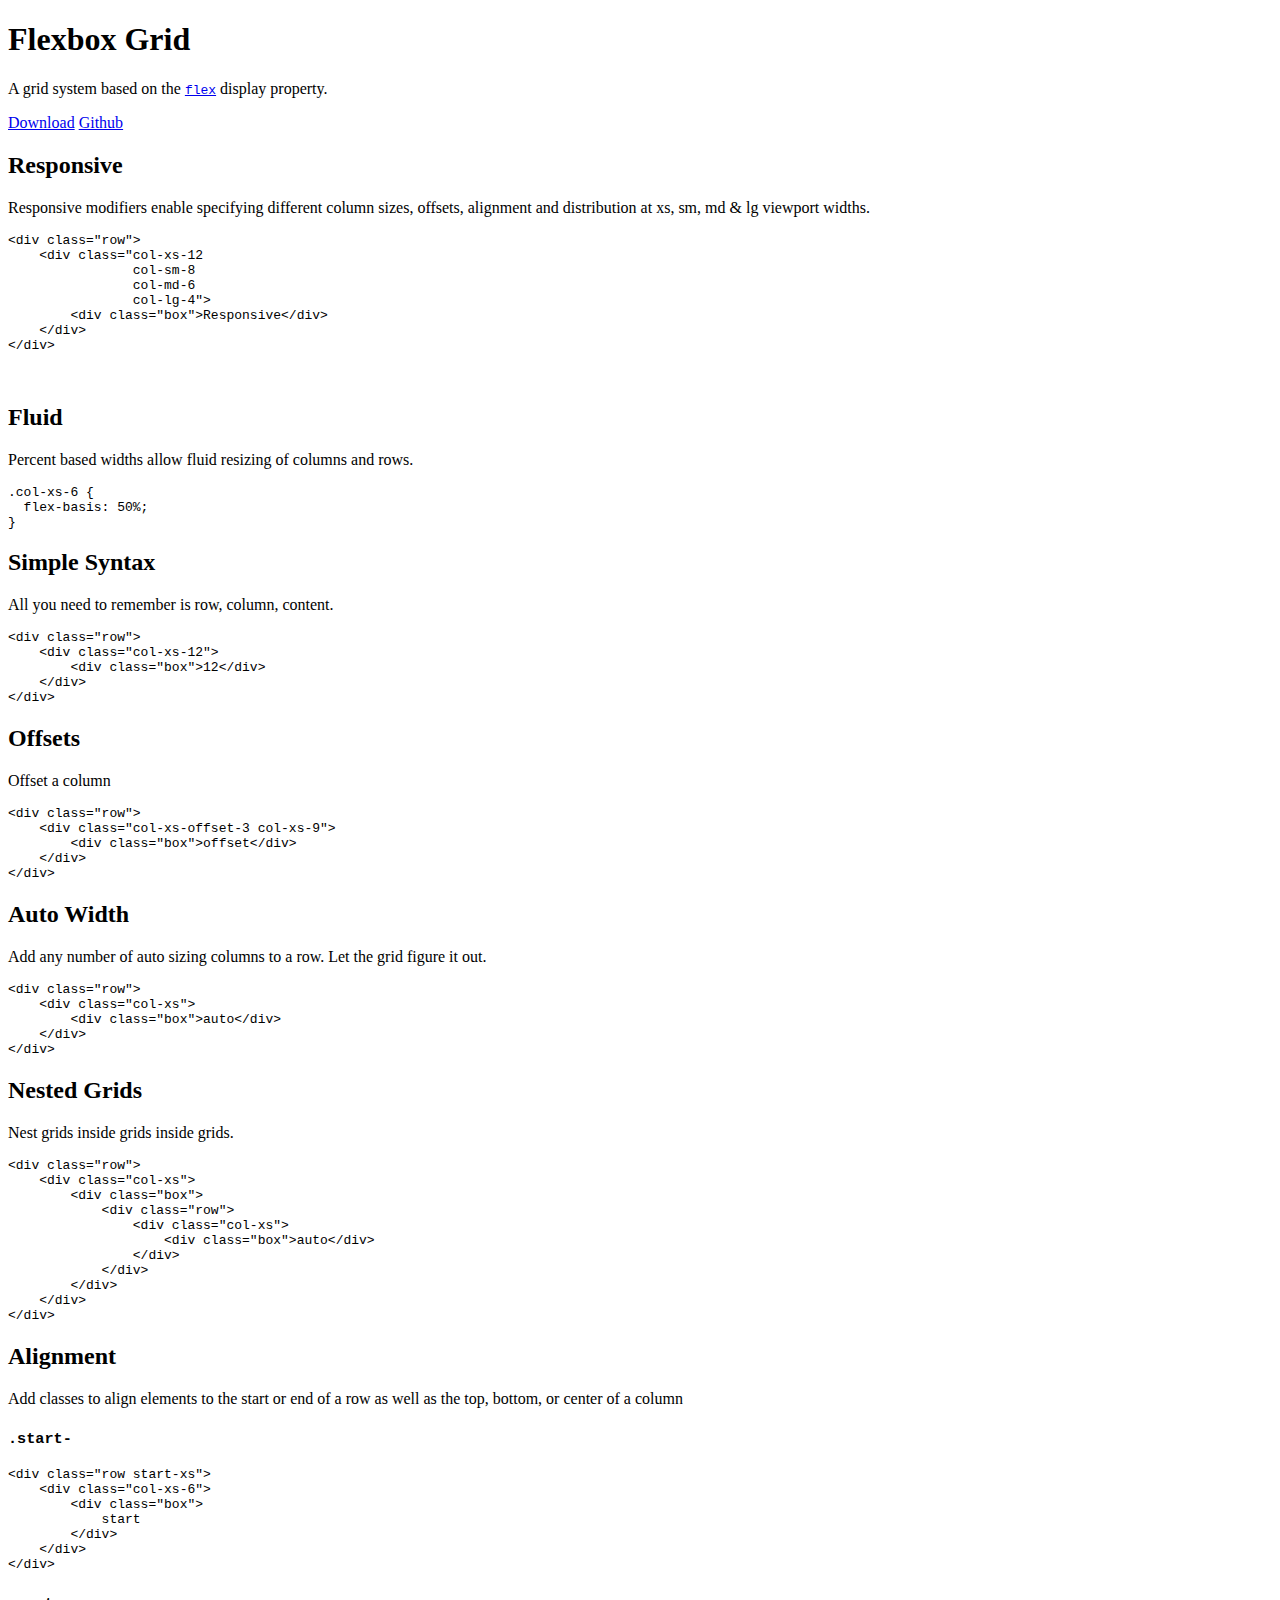
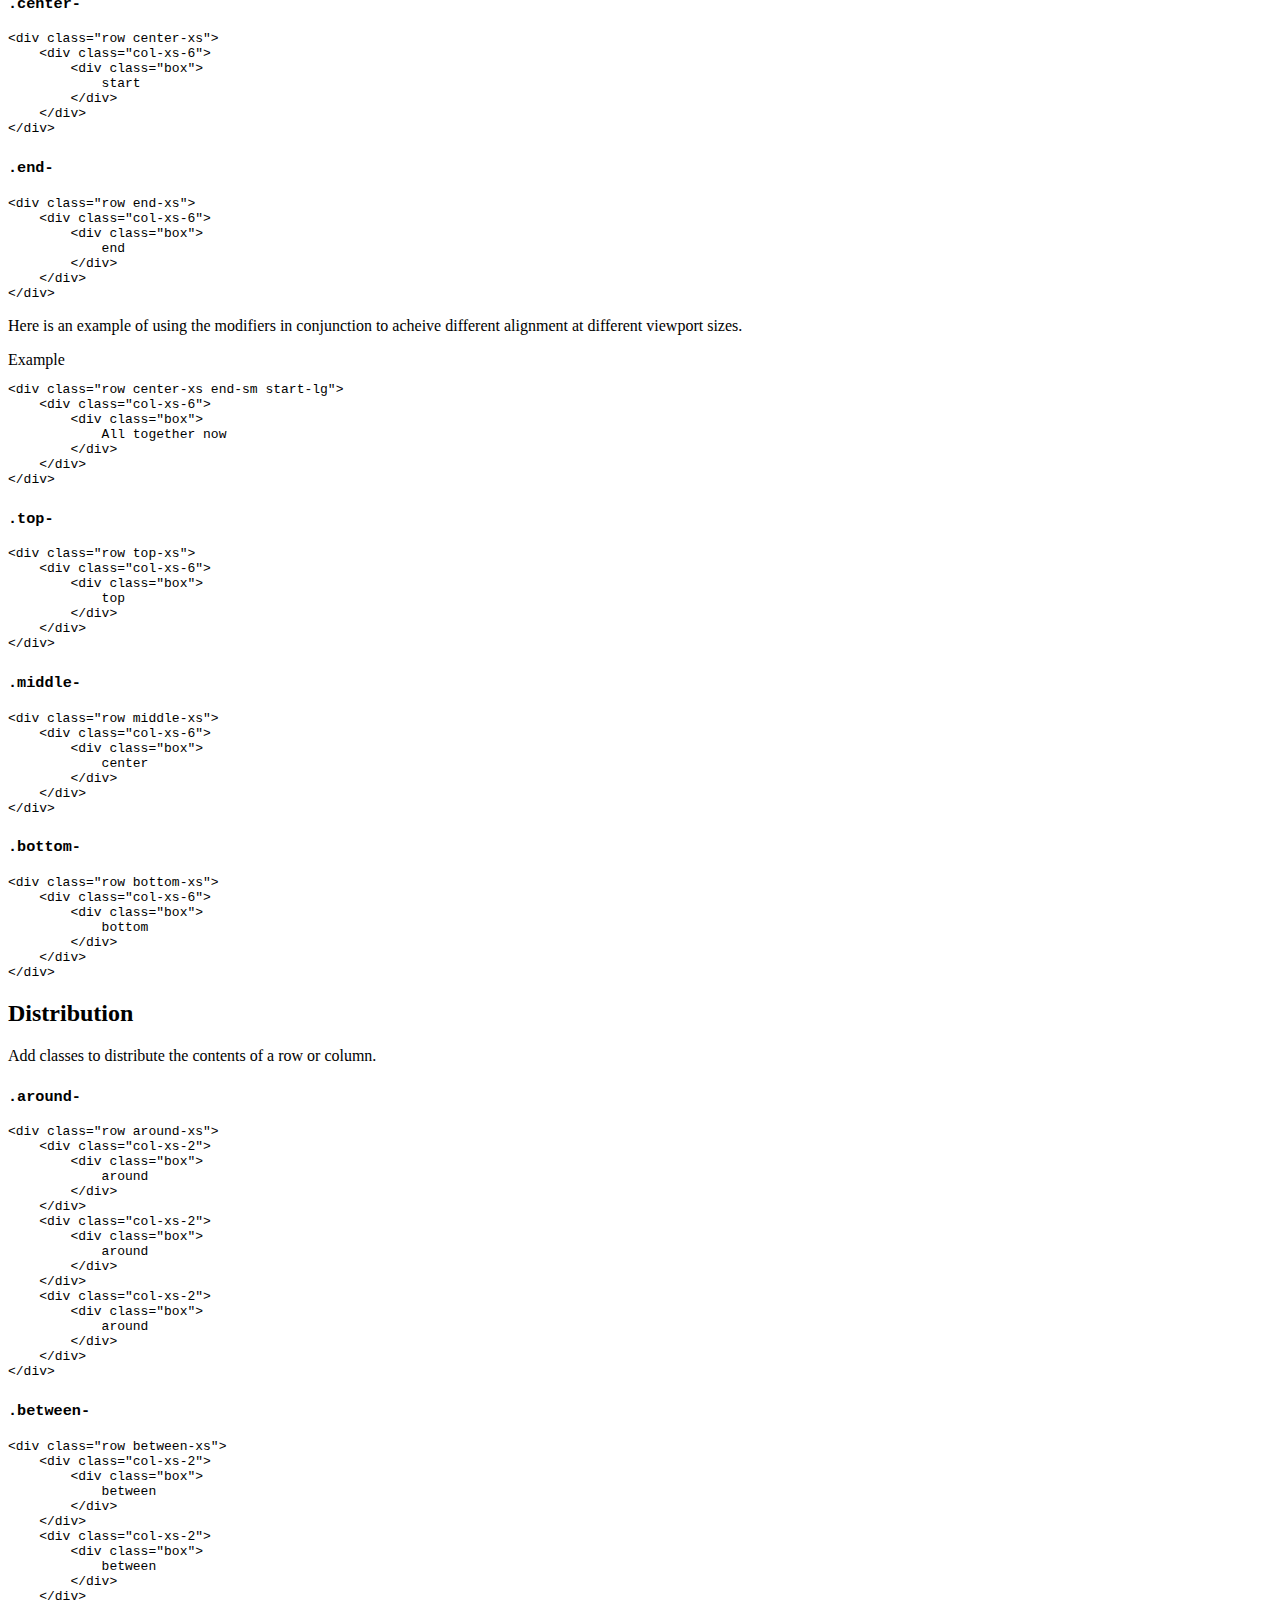
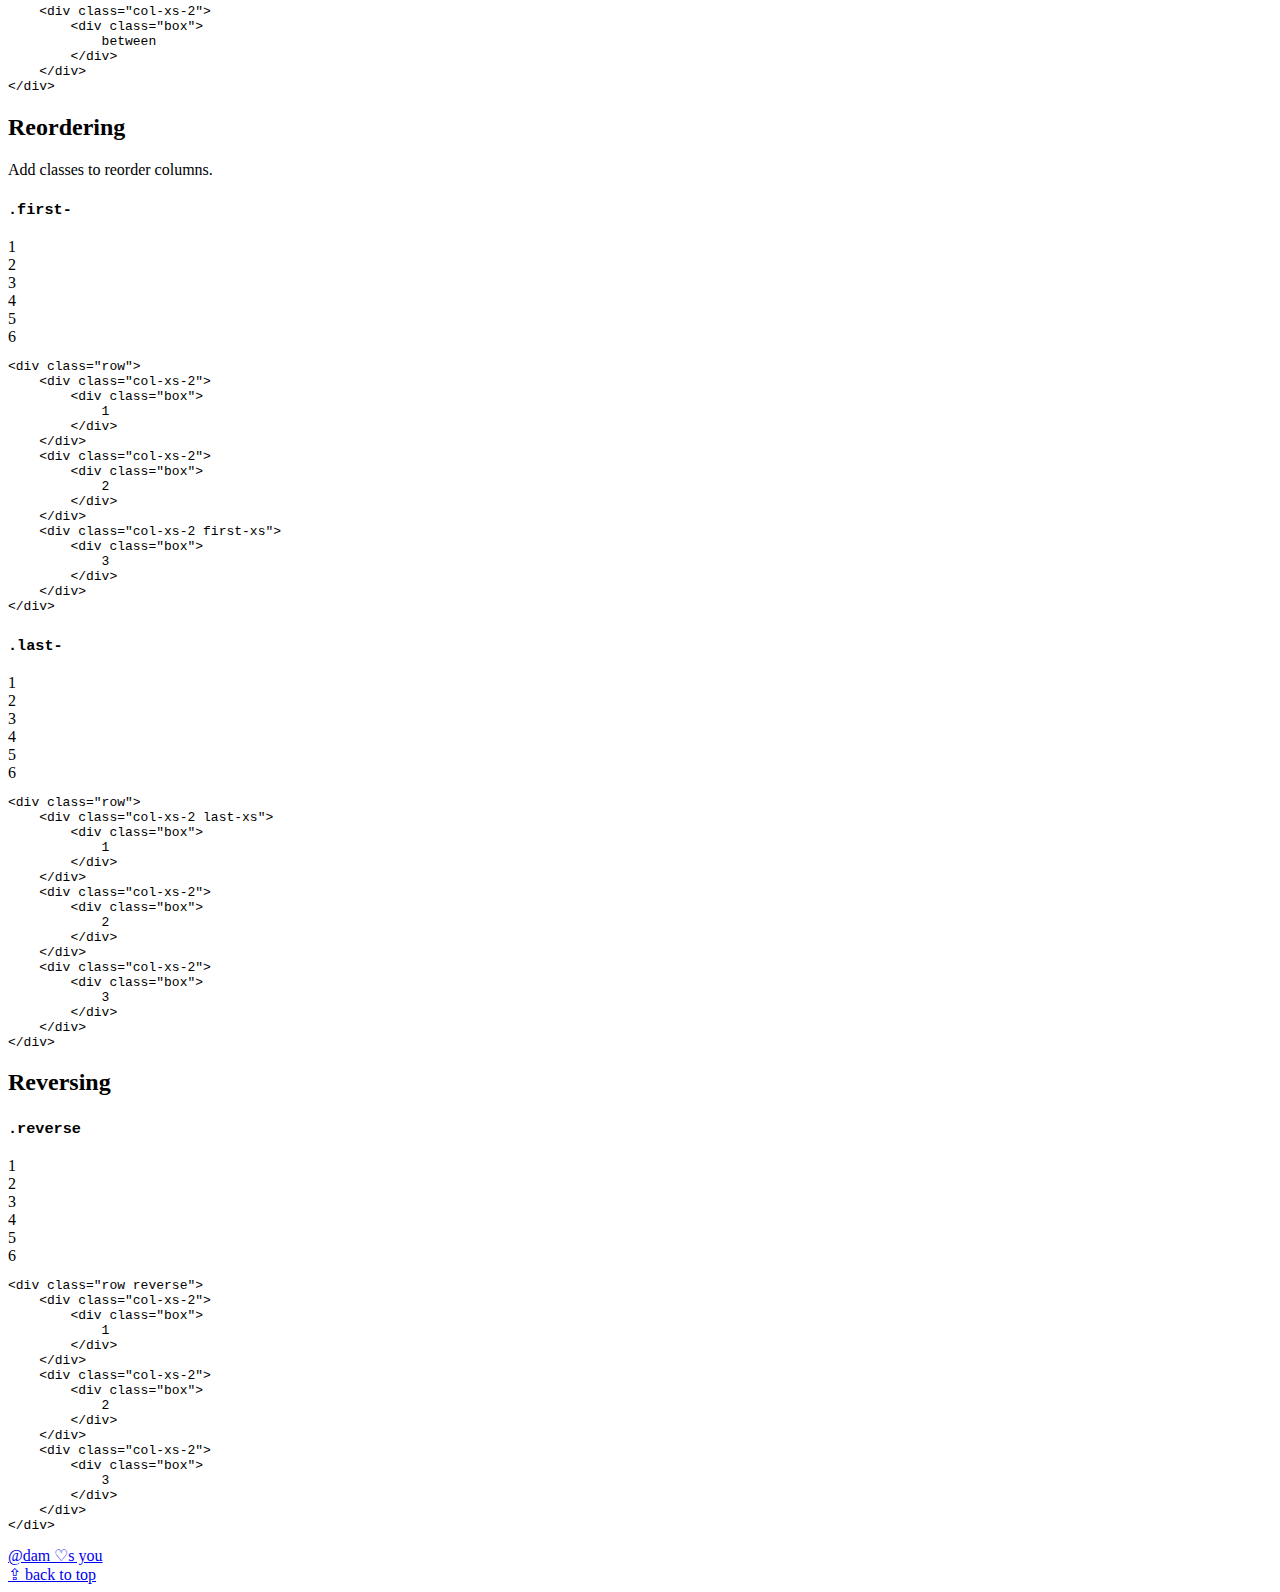
<file: clase06/lib/flexboxgrid-6.3.1/src/index.html>
<!DOCTYPE HTML>

<html>

    <head>
        <meta charset="utf-8" />
        <meta http-equiv="X-UA-Compatible" content="IE=edge">
        <title>Flexbox Grid</title>
        <meta name="viewport" content="width=device-width, initial-scale=1">

        <style>
            <!-- build:include:dist ../css/index.min.css -->
            <!-- /build -->
        </style>
        <script>
          function loadCSS( href, before, media, callback ){
            "use strict";
            var ss = window.document.createElement( "link" );
            var ref = before || window.document.getElementsByTagName( "script" )[ 0 ];
            var sheets = window.document.styleSheets;
            ss.rel = "stylesheet";
            ss.href = href;
            ss.media = "only x";
            ref.parentNode.insertBefore( ss, ref );
            ss.onloadcssdefined = function( cb ){
              var defined;
              for( var i = 0; i < sheets.length; i++ ){
                if( sheets[ i ].href && sheets[ i ].href.indexOf( href ) > -1 ){
                  defined = true;
                }
              }
              if( defined ){
                cb();
              } else {
                setTimeout(function() {
                  ss.onloadcssdefined( cb );
                });
              }
            };
            ss.onloadcssdefined(function() {
              ss.media = media || "all";
            });
            return ss;
          }
          loadCSS( "//kristoferjoseph.com/font/bold.css" );
        </script>
        <noscript><link href="//kristoferjoseph.com/font/bold.css" rel="stylesheet"></noscript>
    </head>

    <body class="layout">

        <div class="page js-page">
            <header class="hero">
                <div class="row center-xs">
                     <h1 class="hero-headline">Flexbox Grid</h1>
                </div>
                <div class="row center-xs">
                    <p class="hero-copy">A grid system based on the <a href="http://caniuse.com/#search=flexbox"><code class="inline-anchor">flex</code></a> display
                        property.</p>
                </div>
                <div class="row center-xs">
                  <a class="button invisible-xs visible-md" href="https://github.com/kristoferjoseph/flexboxgrid/archive/v6.3.1.zip">Download</a>
                  <a class="button" href="https://github.com/kristoferjoseph/flexboxgrid">Github</a>

                </div>
            </header>


            <div class="wrap container-fluid">
                <a name="responsive"></a>
                <section class="page-section">
                     <h2>Responsive</h2>

                    <p>Responsive modifiers enable specifying different column sizes, offsets, alignment and distribution at xs,
                        sm, md &amp; lg viewport widths.</p>
                    <div class="row">
                        <div class="col-xs-12 col-sm-3 col-md-2 col-lg-1">
                            <div class="box-row"></div>
                        </div>
                        <div class="col-xs-6 col-sm-6 col-md-8 col-lg-10">
                            <div class="box-row"></div>
                        </div>
                        <div class="col-xs-6 col-sm-3 col-md-2 col-lg-1">
                            <div class="box-row"></div>
                        </div>
                    </div>
                    <div class="row">
                        <div class="col-xs-12 col-sm-3 col-md-2 col-lg-1">
                            <div class="box-row"></div>
                        </div>
                        <div class="col-xs-12 col-sm-9 col-md-10 col-lg-11">
                            <div class="box-row"></div>
                        </div>
                    </div>
                    <div class="row">
                        <div class="col-xs-10 col-sm-6 col-md-8 col-lg-10">
                            <div class="box-row"></div>
                        </div>
                        <div class="col-xs-2 col-sm-6 col-md-4 col-lg-2">
                            <div class="box-row"></div>
                        </div>
                    </div>
<pre><code>&lt;div class="row">
    &lt;div class="col-xs-12
                col-sm-8
                col-md-6
                col-lg-4">
        &lt;div class="box">Responsive&lt;/div>
    &lt;/div>
&lt;/div></code></pre>
                </section>

                <a name="fluid"></a>
                <section class="page-section">
                     <br>
                     <h2>Fluid</h2>

                    <p>Percent based widths allow fluid resizing of columns and rows.</p>
                    <div class="row">
                        <div class="col-xs-12">
                            <div class="box-row"></div>
                        </div>
                    </div>
                    <div class="row">
                        <div class="col-xs-1">
                            <div class="box-row"></div>
                        </div>
                        <div class="col-xs-11">
                            <div class="box-row"></div>
                        </div>
                    </div>
                    <div class="row">
                        <div class="col-xs-2">
                            <div class="box-row"></div>
                        </div>
                        <div class="col-xs-10">
                            <div class="box-row"></div>
                        </div>
                    </div>
                    <div class="row">
                        <div class="col-xs-3">
                            <div class="box-row"></div>
                        </div>
                        <div class="col-xs-9">
                            <div class="box-row"></div>
                        </div>
                    </div>
                    <div class="row">
                        <div class="col-xs-4">
                            <div class="box-row"></div>
                        </div>
                        <div class="col-xs-8">
                            <div class="box-row"></div>
                        </div>
                    </div>
                    <div class="row">
                        <div class="col-xs-5">
                            <div class="box-row"></div>
                        </div>
                        <div class="col-xs-7">
                            <div class="box-row"></div>
                        </div>
                    </div>
                    <div class="row">
                        <div class="col-xs-6">
                            <div class="box-row"></div>
                        </div>
                        <div class="col-xs-6">
                            <div class="box-row"></div>
                        </div>
                    </div>
<pre><code>.col-xs-6 {
  flex-basis: 50%;
}</code></pre>

                </section>

                <a name="syntax"></a>
                <section class="page-section">
                     <h2>Simple Syntax</h2>

                    <p>All you need to remember is row, column, content.</p>
<pre><code>&lt;div class="row">
    &lt;div class="col-xs-12">
        &lt;div class="box">12&lt;/div>
    &lt;/div>
&lt;/div></code></pre>

                </section>

                <a name="offsets"></a>
                <section class="page-section">
                     <h2>Offsets</h2>

                    <p>Offset a column</p>
                    <div class="row">
                        <div class="col-xs-offset-11 col-xs-1">
                            <div class="box-row"></div>
                        </div>
                    </div>
                    <div class="row">
                        <div class="col-xs-offset-10 col-xs-2">
                            <div class="box-row"></div>
                        </div>
                    </div>
                    <div class="row">
                        <div class="col-xs-offset-9 col-xs-3">
                            <div class="box-row"></div>
                        </div>
                    </div>
                    <div class="row">
                        <div class="col-xs-offset-8 col-xs-4">
                            <div class="box-row"></div>
                        </div>
                    </div>
                    <div class="row">
                        <div class="col-xs-offset-7 col-xs-5">
                            <div class="box-row"></div>
                        </div>
                    </div>
                    <div class="row">
                        <div class="col-xs-offset-6 col-xs-6">
                            <div class="box-row"></div>
                        </div>
                    </div>
                    <div class="row">
                        <div class="col-xs-offset-5 col-xs-7">
                            <div class="box-row"></div>
                        </div>
                    </div>
                    <div class="row">
                        <div class="col-xs-offset-4 col-xs-8">
                            <div class="box-row"></div>
                        </div>
                    </div>
                    <div class="row">
                        <div class="col-xs-offset-3 col-xs-9">
                            <div class="box-row"></div>
                        </div>
                    </div>
                    <div class="row">
                        <div class="col-xs-offset-2 col-xs-10">
                            <div class="box-row"></div>
                        </div>
                    </div>
                    <div class="row">
                        <div class="col-xs-offset-1 col-xs-11">
                            <div class="box-row"></div>
                        </div>
                    </div>
<pre><code>&lt;div class="row">
    &lt;div class="col-xs-offset-3 col-xs-9">
        &lt;div class="box">offset&lt;/div>
    &lt;/div>
&lt;/div></code></pre>

                </section>

                <a name="auto"></a>
                <section class="page-section">
                     <h2>Auto Width</h2>

                    <p>Add any number of auto sizing columns to a row. Let the grid figure it out.</p>
                    <div
                    class="row">
                        <div class="col-xs">
                            <div class="box-row"></div>
                        </div>
                        <div class="col-xs">
                            <div class="box-row"></div>
                        </div>
            </div>
            <div class="row">
                <div class="col-xs">
                    <div class="box-row"></div>
                </div>
                <div class="col-xs">
                    <div class="box-row"></div>
                </div>
                <div class="col-xs">
                    <div class="box-row"></div>
                </div>
            </div>
<pre><code>&lt;div class="row">
    &lt;div class="col-xs">
        &lt;div class="box">auto&lt;/div>
    &lt;/div>
&lt;/div></code></pre>

            </section>

            <a name="nested"></a>
            <section class="page-section">
                 <h2>Nested Grids</h2>

                <p>Nest grids inside grids inside grids.</p>
                <div class="row">
                    <div class="col-xs-7">
                        <div class="box box-container">
                            <div class="row">
                                <div class="col-xs-9">
                                    <div class="box-first box-container">
                                        <div class="row">
                                            <div class="col-xs-4">
                                                <div class="box-nested"></div>
                                            </div>
                                            <div class="col-xs-8">
                                                <div class="box-nested"></div>
                                            </div>
                                        </div>
                                    </div>
                                </div>
                                <div class="col-xs-3">
                                    <div class="box-first box-container">
                                        <div class="row">
                                            <div class="col-xs">
                                                <div class="box-nested"></div>
                                            </div>
                                        </div>
                                    </div>
                                </div>
                            </div>
                        </div>
                    </div>
                    <div class="col-xs-5">
                        <div class="box box-container">
                            <div class="row">
                                <div class="col-xs-12">
                                    <div class="box-first box-container">
                                        <div class="row">
                                            <div class="col-xs-6">
                                                <div class="box-nested"></div>
                                            </div>
                                            <div class="col-xs-6">
                                                <div class="box-nested"></div>
                                            </div>
                                        </div>
                                    </div>
                                </div>
                            </div>
                        </div>
                    </div>
                </div>
<pre><code>&lt;div class="row">
    &lt;div class="col-xs">
        &lt;div class="box">
            &lt;div class="row">
                &lt;div class="col-xs">
                    &lt;div class="box">auto&lt;/div>
                &lt;/div>
            &lt;/div>
        &lt;/div>
    &lt;/div>
&lt;/div></code></pre>

            </section>

            <a name="alignment"></a>
            <section class="page-section">
                 <h2>Alignment</h2>

                <p>Add classes to align elements to the start or end of a row as well as the top,
                    bottom, or center of a column</p>
                    <h3><code>.start-</code></h3>

                <div class="row">
                    <div class="col-xs-12">
                        <div class="box box-container">
                            <div class="row start-xs">
                                <div class="col-xs-6">
                                    <div class="box-nested"></div>
                                </div>
                            </div>
                        </div>
                    </div>
                </div>
<pre><code>&lt;div class="row start-xs">
    &lt;div class="col-xs-6">
        &lt;div class="box">
            start
        &lt;/div>
    &lt;/div>
&lt;/div>
</code></pre>


                <h3><code>.center-</code></h3>

                <div class="row">
                    <div class="col-xs-12">
                        <div class="box box-container">
                            <div class="row center-xs">
                                <div class="col-xs-6">
                                    <div class="box-nested"></div>
                                </div>
                            </div>
                        </div>
                    </div>
                </div>
<pre><code>&lt;div class="row center-xs">
    &lt;div class="col-xs-6">
        &lt;div class="box">
            start
        &lt;/div>
    &lt;/div>
&lt;/div>
</code></pre>

                <h3><code>.end-</code></h3>

                <div class="row">
                    <div class="col-xs-12">
                        <div class="box box-container">
                            <div class="row end-xs">
                                <div class="col-xs-6">
                                    <div class="box-nested"></div>
                                </div>
                            </div>
                        </div>
                    </div>
                </div>
<pre><code>&lt;div class="row end-xs">
    &lt;div class="col-xs-6">
        &lt;div class="box">
            end
        &lt;/div>
    &lt;/div>
&lt;/div>
</code></pre>

                <p>Here is an example of using the modifiers in conjunction to acheive different alignment at different viewport sizes. </p>
                <div class="row">
                    <div class="col-xs-12">
                        <div class="box box-container">
                            <div class="row center-xs end-sm start-lg">
                                <div class="col-xs-6">
                                    <div class="box-nested"></div>
                                </div>
                            </div>
                        </div>
                    </div>
                </div>Example
<pre><code>&lt;div class="row center-xs end-sm start-lg">
    &lt;div class="col-xs-6">
        &lt;div class="box">
            All together now
        &lt;/div>
    &lt;/div>
&lt;/div>
</code></pre>

                <h3><code>.top-</code></h3>

                <div class="row top-xs">
                    <div class="col-xs-6">
                        <div class="box-large"></div>
                    </div>
                    <div class="col-xs-6">
                        <div class="box"></div>
                    </div>
                </div>
<pre><code>&lt;div class="row top-xs">
    &lt;div class="col-xs-6">
        &lt;div class="box">
            top
        &lt;/div>
    &lt;/div>
&lt;/div>
</code></pre>

                <h3><code>.middle-</code></h3>

                <div class="row middle-xs">
                    <div class="col-xs-6">
                        <div class="box-large"></div>
                    </div>
                    <div class="col-xs-6">
                        <div class="box"></div>
                    </div>
                </div>
<pre><code>&lt;div class="row middle-xs">
    &lt;div class="col-xs-6">
        &lt;div class="box">
            center
        &lt;/div>
    &lt;/div>
&lt;/div>
</code></pre>

                <h3><code>.bottom-</code></h3>

                <div class="row bottom-xs">
                    <div class="col-xs-6">
                        <div class="box-large"></div>
                    </div>
                    <div class="col-xs-6">
                        <div class="box"></div>
                    </div>
                </div>
<pre><code>&lt;div class="row bottom-xs">
    &lt;div class="col-xs-6">
        &lt;div class="box">
            bottom
        &lt;/div>
    &lt;/div>
&lt;/div>
</code></pre>

            </section>

            <a name="distribution"></a>
            <section class="page-section">
                 <h2>Distribution</h2>

                <p>Add classes to distribute the contents of a row or column.</p>
                <h3><code>.around-</code></h3>

                <div class="row">
                    <div class="col-xs-12">
                        <div class="box box-container">
                            <div class="row around-xs">
                                <div class="col-xs-2">
                                    <div class="box-nested"></div>
                                </div>
                                <div class="col-xs-2">
                                    <div class="box-nested"></div>
                                </div>
                                <div class="col-xs-2">
                                    <div class="box-nested"></div>
                                </div>
                            </div>
                        </div>
                    </div>
                </div>
<pre><code>&lt;div class="row around-xs">
    &lt;div class="col-xs-2">
        &lt;div class="box">
            around
        &lt;/div>
    &lt;/div>
    &lt;div class="col-xs-2">
        &lt;div class="box">
            around
        &lt;/div>
    &lt;/div>
    &lt;div class="col-xs-2">
        &lt;div class="box">
            around
        &lt;/div>
    &lt;/div>
&lt;/div>
</code></pre>

                <h3><code>.between-</code></h3>

                <div class="row">
                    <div class="col-xs-12">
                        <div class="box box-container">
                            <div class="row between-xs">
                                <div class="col-xs-2">
                                    <div class="box-nested"></div>
                                </div>
                                <div class="col-xs-2">
                                    <div class="box-nested"></div>
                                </div>
                                <div class="col-xs-2">
                                    <div class="box-nested"></div>
                                </div>
                            </div>
                        </div>
                    </div>
                </div>
<pre><code>&lt;div class="row between-xs">
    &lt;div class="col-xs-2">
        &lt;div class="box">
            between
        &lt;/div>
    &lt;/div>
    &lt;div class="col-xs-2">
        &lt;div class="box">
            between
        &lt;/div>
    &lt;/div>
    &lt;div class="col-xs-2">
        &lt;div class="box">
            between
        &lt;/div>
    &lt;/div>
&lt;/div>
</code></pre>

            </section>

            <a name="reordering"></a>
            <section class="page-section">
                 <h2>Reordering</h2>

                <p>Add classes to reorder columns.</p>
                <h3><code>.first-</code></h3>

                <div class="row">
                    <div class="col-xs-12">
                        <div class="box box-container">
                            <div class="row">
                                <div class="col-xs-2">
                                    <div class="box-first">1</div>
                                </div>
                                <div class="col-xs-2">
                                    <div class="box-first">2</div>
                                </div>
                                <div class="col-xs-2">
                                    <div class="box-first">3</div>
                                </div>
                                <div class="col-xs-2">
                                    <div class="box-first">4</div>
                                </div>
                                <div class="col-xs-2">
                                    <div class="box-first">5</div>
                                </div>
                                <div class="col-xs-2 first-xs">
                                    <div class="box-nested">6</div>
                                </div>
                            </div>
                        </div>
                    </div>
                </div>
<pre><code>&lt;div class="row">
    &lt;div class="col-xs-2">
        &lt;div class="box">
            1
        &lt;/div>
    &lt;/div>
    &lt;div class="col-xs-2">
        &lt;div class="box">
            2
        &lt;/div>
    &lt;/div>
    &lt;div class="col-xs-2 first-xs">
        &lt;div class="box">
            3
        &lt;/div>
    &lt;/div>
&lt;/div>
</code></pre>

                <h3><code>.last-</code></h3>

                <div class="row">
                    <div class="col-xs-12">
                        <div class="box box-container">
                            <div class="row">
                                <div class="col-xs-2 last-xs">
                                    <div class="box-nested">1</div>
                                </div>
                                <div class="col-xs-2">
                                    <div class="box-first">2</div>
                                </div>
                                <div class="col-xs-2">
                                    <div class="box-first">3</div>
                                </div>
                                <div class="col-xs-2">
                                    <div class="box-first">4</div>
                                </div>
                                <div class="col-xs-2">
                                    <div class="box-first">5</div>
                                </div>
                                <div class="col-xs-2">
                                    <div class="box-first">6</div>
                                </div>
                            </div>
                        </div>
                    </div>
                </div>
<pre><code>&lt;div class="row">
    &lt;div class="col-xs-2 last-xs">
        &lt;div class="box">
            1
        &lt;/div>
    &lt;/div>
    &lt;div class="col-xs-2">
        &lt;div class="box">
            2
        &lt;/div>
    &lt;/div>
    &lt;div class="col-xs-2">
        &lt;div class="box">
            3
        &lt;/div>
    &lt;/div>
&lt;/div>
</code></pre>

            </section>

            <a name="reversing"></a>
            <section class="page-section">
                 <h2>Reversing</h2>

                 <h3><code>.reverse</code></h3>

                <div class="row">
                    <div class="col-xs-12">
                        <div class="box box-container">
                            <div class="row reverse">
                                <div class="col-xs-2">
                                    <div class="box-nested">1</div>
                                </div>
                                <div class="col-xs-2">
                                    <div class="box-nested">2</div>
                                </div>
                                <div class="col-xs-2">
                                    <div class="box-nested">3</div>
                                </div>
                                <div class="col-xs-2">
                                    <div class="box-nested">4</div>
                                </div>
                                <div class="col-xs-2">
                                    <div class="box-nested">5</div>
                                </div>
                                <div class="col-xs-2">
                                    <div class="box-nested">6</div>
                                </div>
                            </div>
                        </div>
                    </div>
                </div>
<pre><code>&lt;div class="row reverse">
    &lt;div class="col-xs-2">
        &lt;div class="box">
            1
        &lt;/div>
    &lt;/div>
    &lt;div class="col-xs-2">
        &lt;div class="box">
            2
        &lt;/div>
    &lt;/div>
    &lt;div class="col-xs-2">
        &lt;div class="box">
            3
        &lt;/div>
    &lt;/div>
&lt;/div>
</code></pre>

            </section>
            <footer class="page-footer">
                <div class="row">
                    <div class="col-xs start"> <a class="tag" href="http://twitter.com/dam">
                            @dam ♡s you
                    </a>

                    </div>
                    <div class="col-xs end"> <a class="link-top" href="#top">⇪ back to top</a>

                    </div>
                </div>
            </footer>
        </div>
        </div>
        <script>
          (function() {
            document.addEventListener('DOMContentLoaded', function(e) {
              var code = document.createElement('script');
              code.src = 'js/index.js';
              var script = document.getElementsByTagName('script')[0];
              script.parentNode.insertBefore(code, script);
            });
          }());
        </script>
    </body>

</html>
</file>
<file: clase02/css/estilos.css>
body{
  background-color: #eee;
  width: 90%;
  margin: 0 auto;
  font-family:"Roboto", sans-serif;
}

header {
  background-color: #ccc;
  width: 90%;
  height: 160px;
  margin-top: -20px;
}
header img{
  height: 100px;
  margin: 10px 60px
}
header p{
  float:right;
  font-size: 20px;
}
nav {
  background-color: red;
  width: 90%;
  height: 64px;
}
nav ul {

}
nav ul li {
  float: left;;
  list-style-type: none;
  background-color: #fff;
  border:1px solid #ccc;
  margin-left: 10px;
  padding: 5px  10px;
  margin-top: 6px;
  border-radius: 10px;

}
nav ul li a {
  color: #000
}
main{
  background-color: #fff;
  width: 90%;
  margin-top: -20px;
}
main h3, p{
  padding: 5px 20px;
  text-align: justify;
}
footer{
  background-color: red;
  width: 90%;
  height: 90px;
  margin-top: -20px;
}
footer p{
  text-align: center;
  padding-top: 50px;
  font-weight: bolder;
}
</file>
